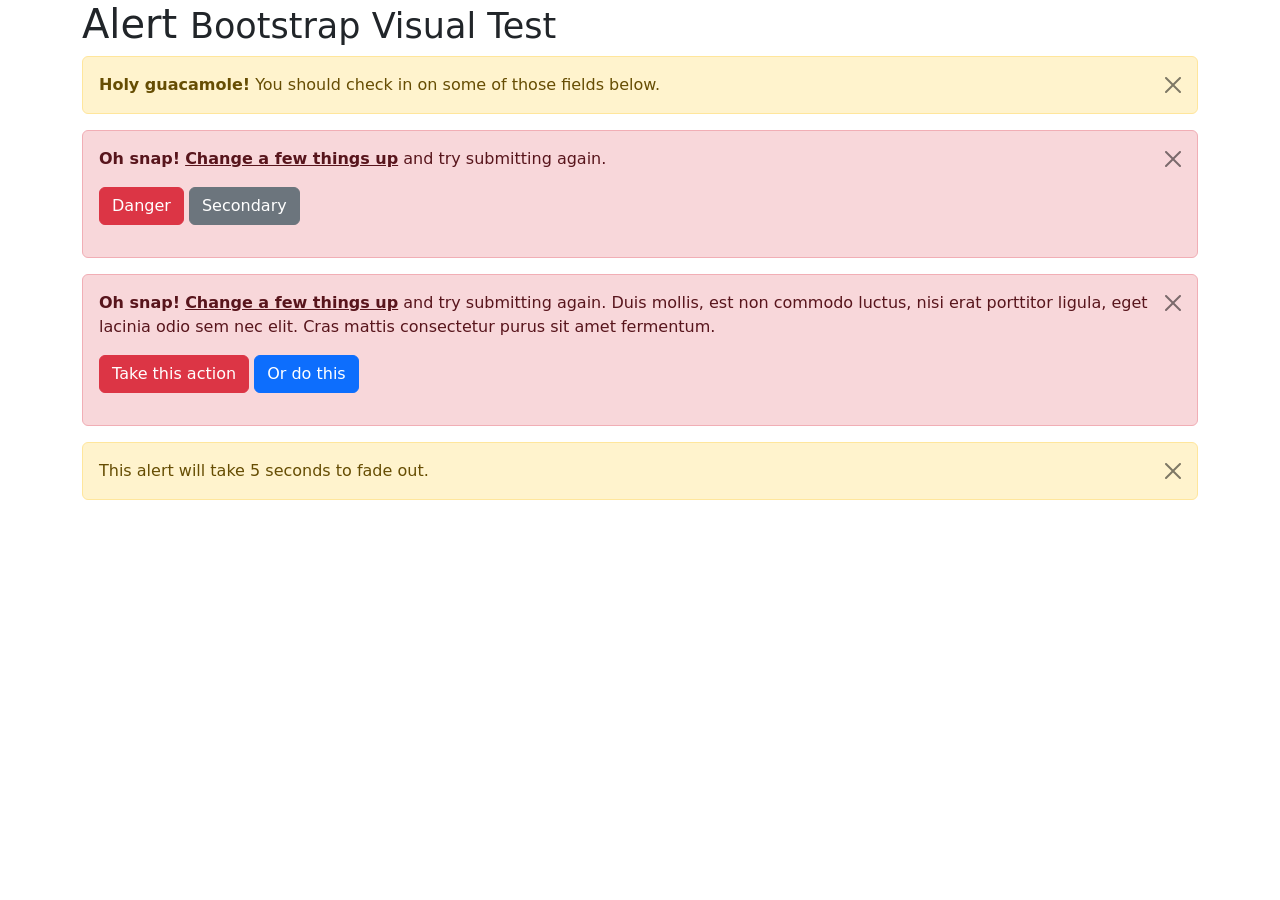
<file: assets/libs/bootstrap/js/tests/visual/alert.html>
<!doctype html>
<html lang="en">
  <head>
    <meta charset="utf-8">
    <meta name="viewport" content="width=device-width, initial-scale=1">
    <link href="../../../dist/css/bootstrap.min.css" rel="stylesheet">
    <title>Alert</title>
  </head>
  <body>
    <div class="container">
      <h1>Alert <small>Bootstrap Visual Test</small></h1>

      <div class="alert alert-warning alert-dismissible fade show" role="alert">
        <button type="button" class="btn-close" data-bs-dismiss="alert" aria-label="Close"></button>
        <strong>Holy guacamole!</strong> You should check in on some of those fields below.
      </div>

      <div class="alert alert-danger alert-dismissible fade show" role="alert">
        <button type="button" class="btn-close" data-bs-dismiss="alert" aria-label="Close"></button>
        <p>
          <strong>Oh snap!</strong> <a href="#" class="alert-link">Change a few things up</a> and try submitting again.
        </p>
        <p>
          <button type="button" class="btn btn-danger">Danger</button>
          <button type="button" class="btn btn-secondary">Secondary</button>
        </p>
      </div>

      <div class="alert alert-danger alert-dismissible fade show" role="alert">
        <button type="button" class="btn-close" data-bs-dismiss="alert" aria-label="Close"></button>
        <p>
          <strong>Oh snap!</strong> <a href="#" class="alert-link">Change a few things up</a> and try submitting again. Duis mollis, est non commodo luctus, nisi erat porttitor ligula, eget lacinia odio sem nec elit. Cras mattis consectetur purus sit amet fermentum.
        </p>
        <p>
          <button type="button" class="btn btn-danger">Take this action</button>
          <button type="button" class="btn btn-primary">Or do this</button>
        </p>
      </div>

      <div class="alert alert-warning alert-dismissible fade show" role="alert" style="transition-duration: 5s;">
        <button type="button" class="btn-close" data-bs-dismiss="alert" aria-label="Close"></button>
        This alert will take 5 seconds to fade out.
      </div>
    </div>

    <script src="../../../dist/js/bootstrap.bundle.js"></script>
  </body>
</html>
</file>
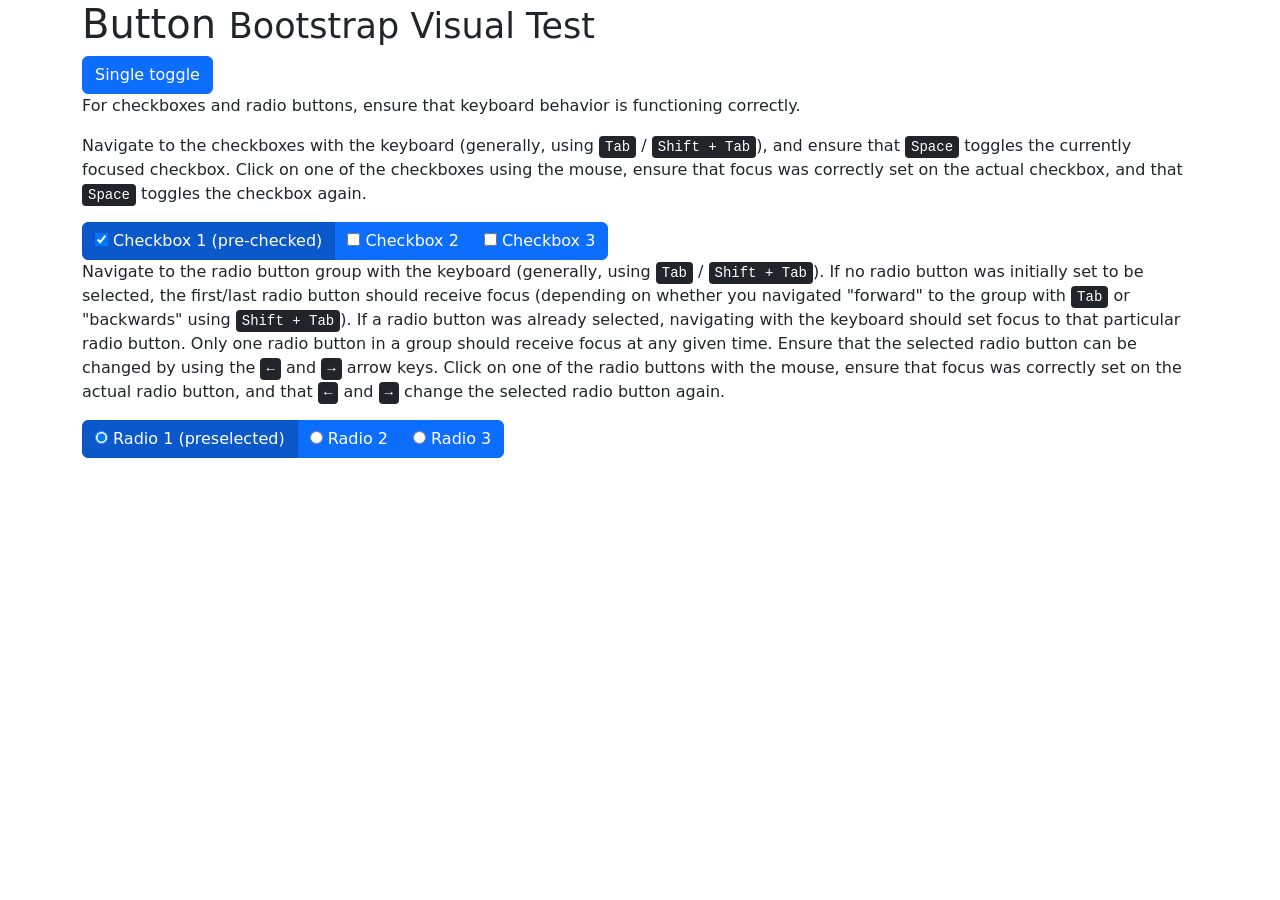
<file: assets/libs/bootstrap/js/tests/visual/button.html>
<!doctype html>
<html lang="en">
  <head>
    <meta charset="utf-8">
    <meta name="viewport" content="width=device-width, initial-scale=1">
    <link href="../../../dist/css/bootstrap.min.css" rel="stylesheet">
    <title>Button</title>
  </head>
  <body>
    <div class="container">
      <h1>Button <small>Bootstrap Visual Test</small></h1>

      <button type="button" class="btn btn-primary" data-bs-toggle="button" aria-pressed="false" autocomplete="off">
        Single toggle
      </button>

      <p>For checkboxes and radio buttons, ensure that keyboard behavior is functioning correctly.</p>
      <p>Navigate to the checkboxes with the keyboard (generally, using <kbd>Tab</kbd> / <kbd><kbd>Shift</kbd> + <kbd>Tab</kbd></kbd>), and ensure that <kbd>Space</kbd> toggles the currently focused checkbox. Click on one of the checkboxes using the mouse, ensure that focus was correctly set on the actual checkbox, and that <kbd>Space</kbd> toggles the checkbox again.</p>

      <div class="btn-group" data-bs-toggle="buttons">
        <label class="btn btn-primary active">
          <input type="checkbox" checked autocomplete="off"> Checkbox 1 (pre-checked)
        </label>
        <label class="btn btn-primary">
          <input type="checkbox" autocomplete="off"> Checkbox 2
        </label>
        <label class="btn btn-primary">
          <input type="checkbox" autocomplete="off"> Checkbox 3
        </label>
      </div>

      <p>Navigate to the radio button group with the keyboard (generally, using <kbd>Tab</kbd> / <kbd><kbd>Shift</kbd> + <kbd>Tab</kbd></kbd>). If no radio button was initially set to be selected, the first/last radio button should receive focus (depending on whether you navigated "forward" to the group with <kbd>Tab</kbd> or "backwards" using <kbd><kbd>Shift</kbd> + <kbd>Tab</kbd></kbd>). If a radio button was already selected, navigating with the keyboard should set focus to that particular radio button. Only one radio button in a group should receive focus at any given time.  Ensure that the selected radio button can be changed by using the <kbd>←</kbd> and <kbd>→</kbd> arrow keys. Click on one of the radio buttons with the mouse,  ensure that focus was correctly set on the actual radio button, and that <kbd>←</kbd> and <kbd>→</kbd> change the selected radio button again.</p>

      <div class="btn-group" data-bs-toggle="buttons">
        <label class="btn btn-primary active">
          <input type="radio" name="options" id="option1" autocomplete="off" checked> Radio 1 (preselected)
        </label>
        <label class="btn btn-primary">
          <input type="radio" name="options" id="option2" autocomplete="off"> Radio 2
        </label>
        <label class="btn btn-primary">
          <input type="radio" name="options" id="option3" autocomplete="off"> Radio 3
        </label>
      </div>
    </div>

    <script src="../../../dist/js/bootstrap.bundle.js"></script>
  </body>
</html>
</file>
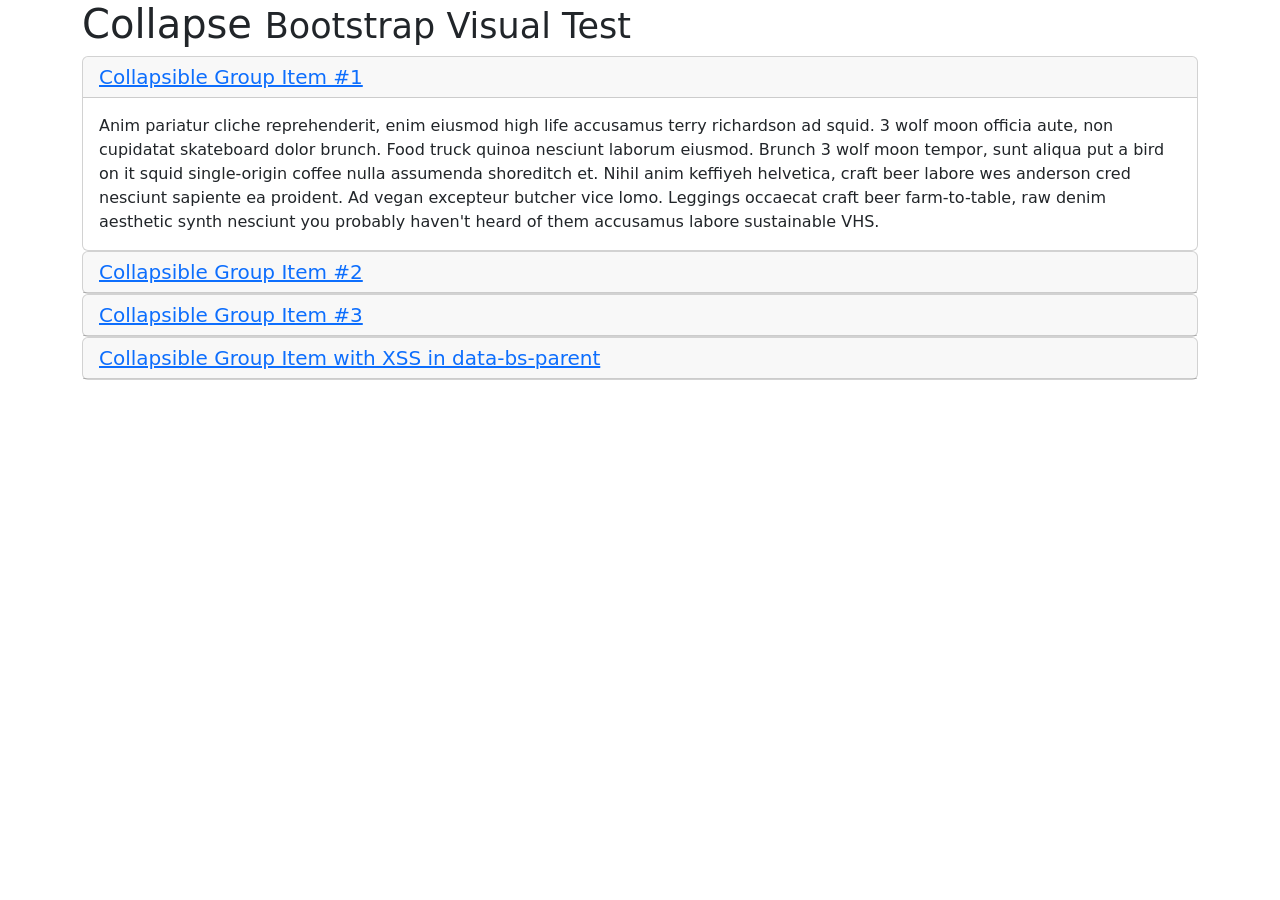
<file: assets/libs/bootstrap/js/tests/visual/collapse.html>
<!doctype html>
<html lang="en">
  <head>
    <meta charset="utf-8">
    <meta name="viewport" content="width=device-width, initial-scale=1">
    <link href="../../../dist/css/bootstrap.min.css" rel="stylesheet">
    <title>Collapse</title>
  </head>
  <body>
    <div class="container">
      <h1>Collapse <small>Bootstrap Visual Test</small></h1>

      <div id="accordion" role="tablist">
        <div class="card" role="presentation">
          <div class="card-header" role="tab" id="headingOne">
            <h5 class="mb-0">
              <a data-bs-toggle="collapse" href="#collapseOne" aria-expanded="true" aria-controls="collapseOne">
                Collapsible Group Item #1
              </a>
            </h5>
          </div>

          <div id="collapseOne" class="collapse show" data-bs-parent="#accordion" role="tabpanel" aria-labelledby="headingOne">
            <div class="card-body">
              Anim pariatur cliche reprehenderit, enim eiusmod high life accusamus terry richardson ad squid. 3 wolf moon officia aute, non cupidatat skateboard dolor brunch. Food truck quinoa nesciunt laborum eiusmod. Brunch 3 wolf moon tempor, sunt aliqua put a bird on it squid single-origin coffee nulla assumenda shoreditch et. Nihil anim keffiyeh helvetica, craft beer labore wes anderson cred nesciunt sapiente ea proident. Ad vegan excepteur butcher vice lomo. Leggings occaecat craft beer farm-to-table, raw denim aesthetic synth nesciunt you probably haven't heard of them accusamus labore sustainable VHS.
            </div>
          </div>
        </div>
        <div class="card" role="presentation">
          <div class="card-header" role="tab" id="headingTwo">
            <h5 class="mb-0">
              <a class="collapsed" data-bs-toggle="collapse" href="#collapseTwo" aria-expanded="false" aria-controls="collapseTwo">
                Collapsible Group Item #2
              </a>
            </h5>
          </div>
          <div id="collapseTwo" class="collapse" data-bs-parent="#accordion" role="tabpanel" aria-labelledby="headingTwo">
            <div class="card-body">
              Anim pariatur cliche reprehenderit, enim eiusmod high life accusamus terry richardson ad squid. 3 wolf moon officia aute, non cupidatat skateboard dolor brunch. Food truck quinoa nesciunt laborum eiusmod. Brunch 3 wolf moon tempor, sunt aliqua put a bird on it squid single-origin coffee nulla assumenda shoreditch et. Nihil anim keffiyeh helvetica, craft beer labore wes anderson cred nesciunt sapiente ea proident. Ad vegan excepteur butcher vice lomo. Leggings occaecat craft beer farm-to-table, raw denim aesthetic synth nesciunt you probably haven't heard of them accusamus labore sustainable VHS.
            </div>
          </div>
        </div>
        <div class="card" role="presentation">
          <div class="card-header" role="tab" id="headingThree">
            <h5 class="mb-0">
              <a class="collapsed" data-bs-toggle="collapse" href="#collapseThree" aria-expanded="false" aria-controls="collapseThree">
                Collapsible Group Item #3
              </a>
            </h5>
          </div>
          <div id="collapseThree" class="collapse" data-bs-parent="#accordion" role="tabpanel" aria-labelledby="headingThree">
            <div class="card-body">
              Anim pariatur cliche reprehenderit, enim eiusmod high life accusamus terry richardson ad squid. 3 wolf moon officia aute, non cupidatat skateboard dolor brunch. Food truck quinoa nesciunt laborum eiusmod. Brunch 3 wolf moon tempor, sunt aliqua put a bird on it squid single-origin coffee nulla assumenda shoreditch et. Nihil anim keffiyeh helvetica, craft beer labore wes anderson cred nesciunt sapiente ea proident. Ad vegan excepteur butcher vice lomo. Leggings occaecat craft beer farm-to-table, raw denim aesthetic synth nesciunt you probably haven't heard of them accusamus labore sustainable VHS.
            </div>
          </div>
        </div>
        <div class="card" role="presentation">
          <div class="card-header" role="tab" id="headingFour">
            <h5 class="mb-0">
              <a class="collapsed" data-bs-toggle="collapse" href="#collapseFour" aria-expanded="false" aria-controls="collapseFour">
                Collapsible Group Item with XSS in data-bs-parent
              </a>
            </h5>
          </div>
          <div id="collapseFour" class="collapse" data-bs-parent="<img src=1 onerror=alert(123)>" role="tabpanel" aria-labelledby="headingFour">
            <div class="card-body">
              Anim pariatur cliche reprehenderit, enim eiusmod high life accusamus terry richardson ad squid. 3 wolf moon officia aute, non cupidatat skateboard dolor brunch. Food truck quinoa nesciunt laborum eiusmod. Brunch 3 wolf moon tempor, sunt aliqua put a bird on it squid single-origin coffee nulla assumenda shoreditch et. Nihil anim keffiyeh helvetica, craft beer labore wes anderson cred nesciunt sapiente ea proident. Ad vegan excepteur butcher vice lomo. Leggings occaecat craft beer farm-to-table, raw denim aesthetic synth nesciunt you probably haven't heard of them accusamus labore sustainable VHS.
            </div>
          </div>
        </div>
      </div>
    </div>

    <script src="../../../dist/js/bootstrap.bundle.js"></script>
  </body>
</html>
</file>
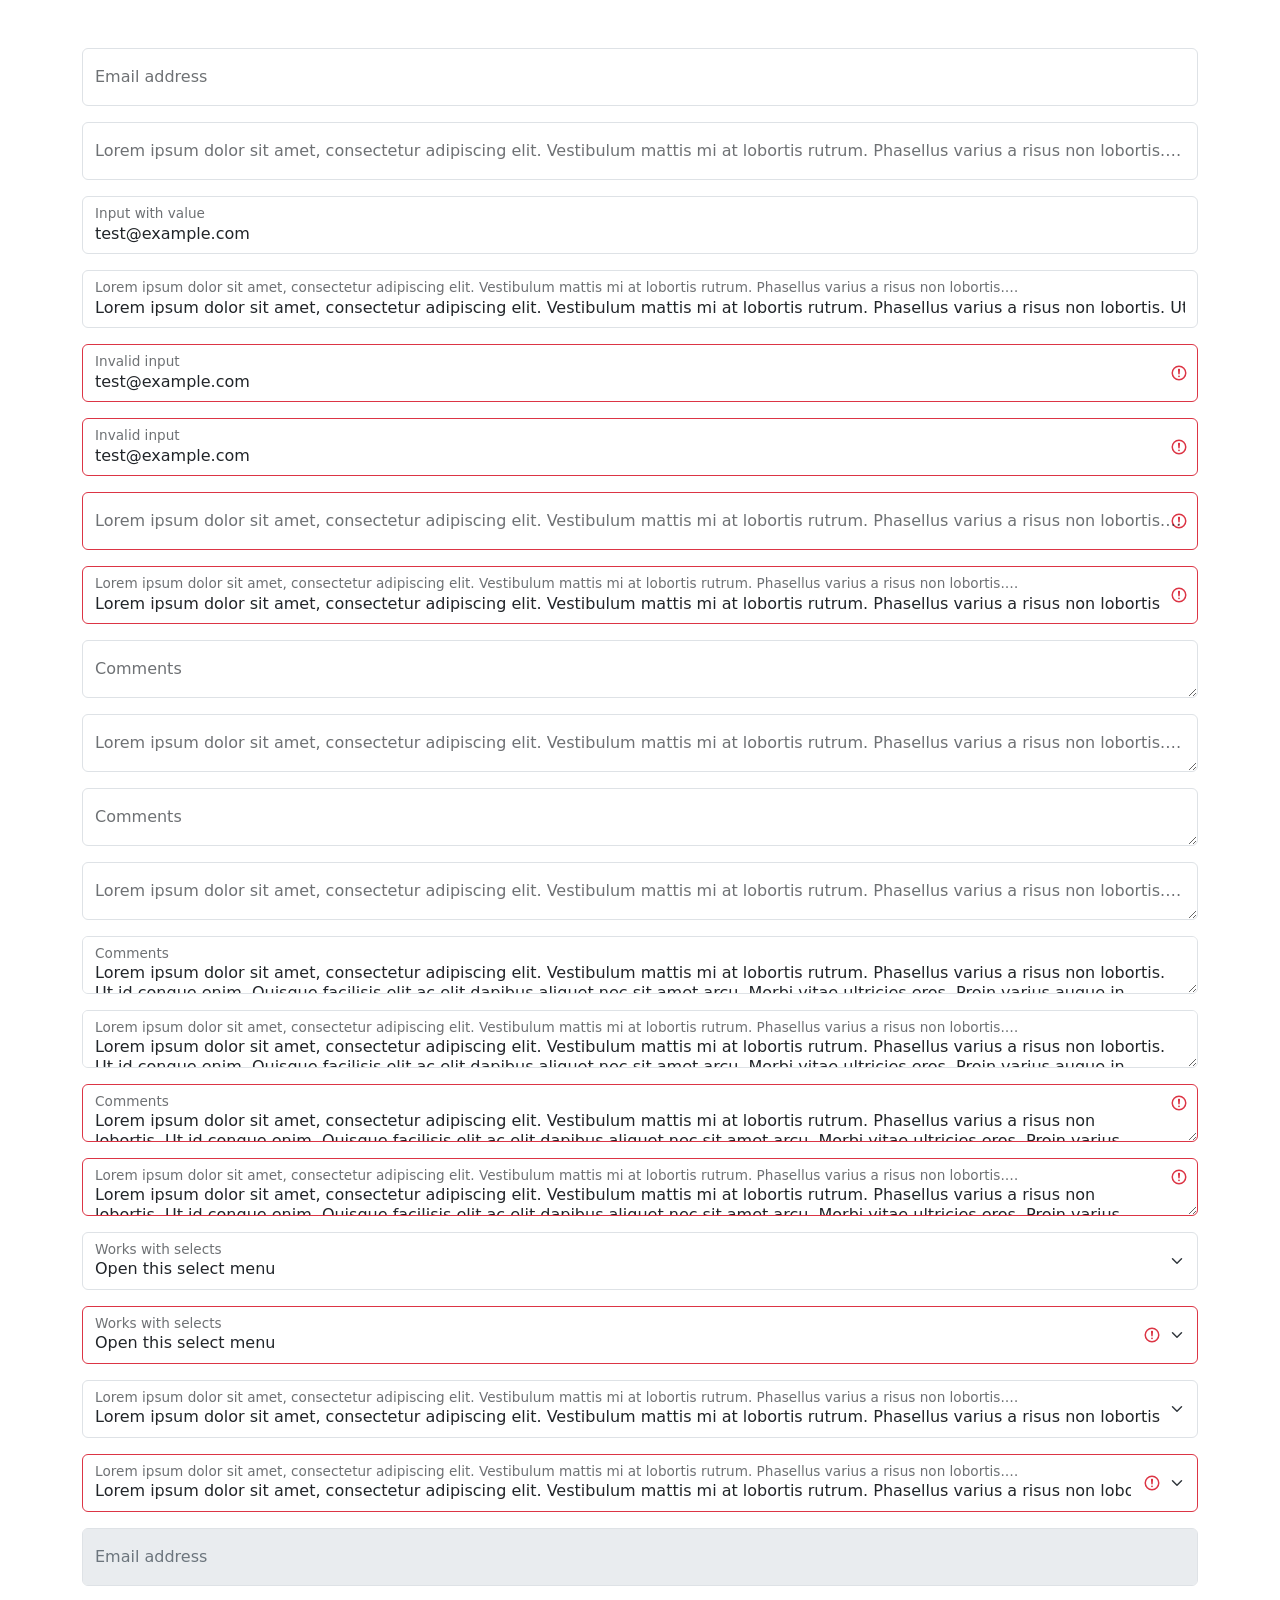
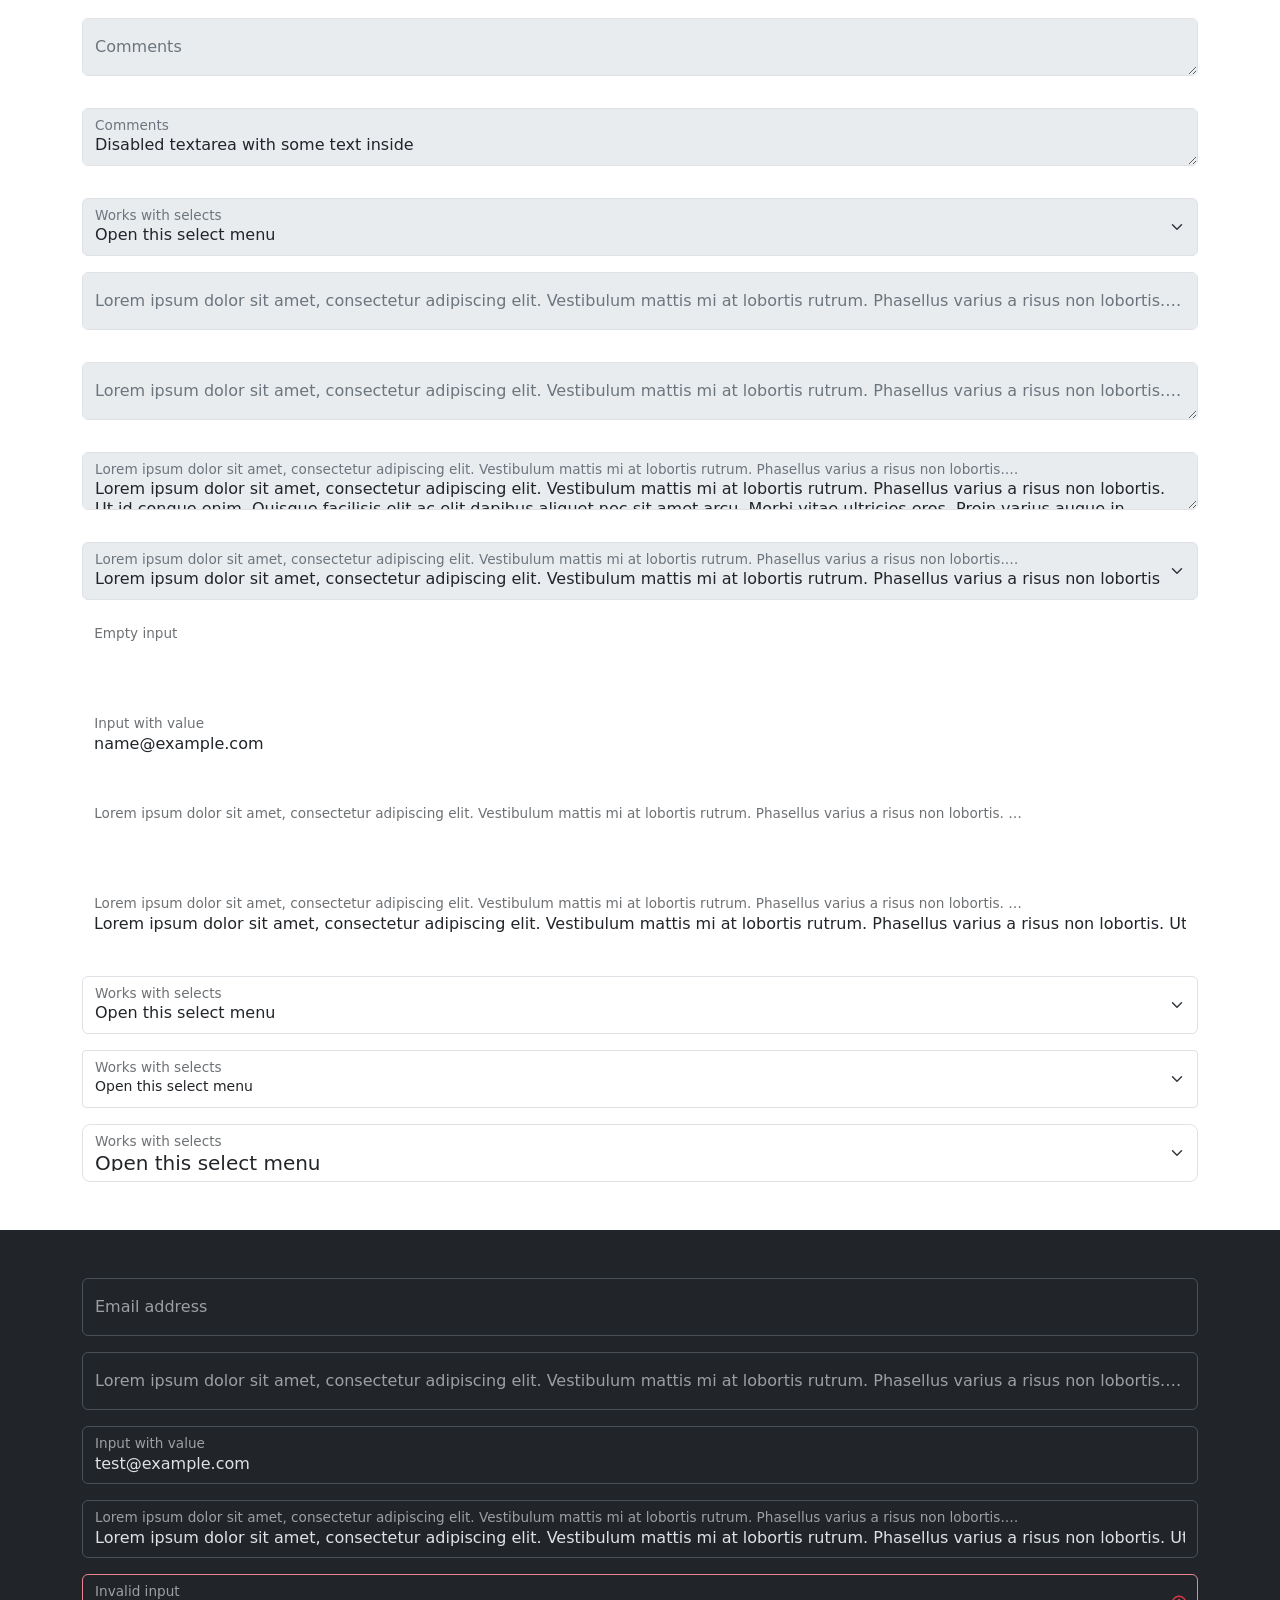
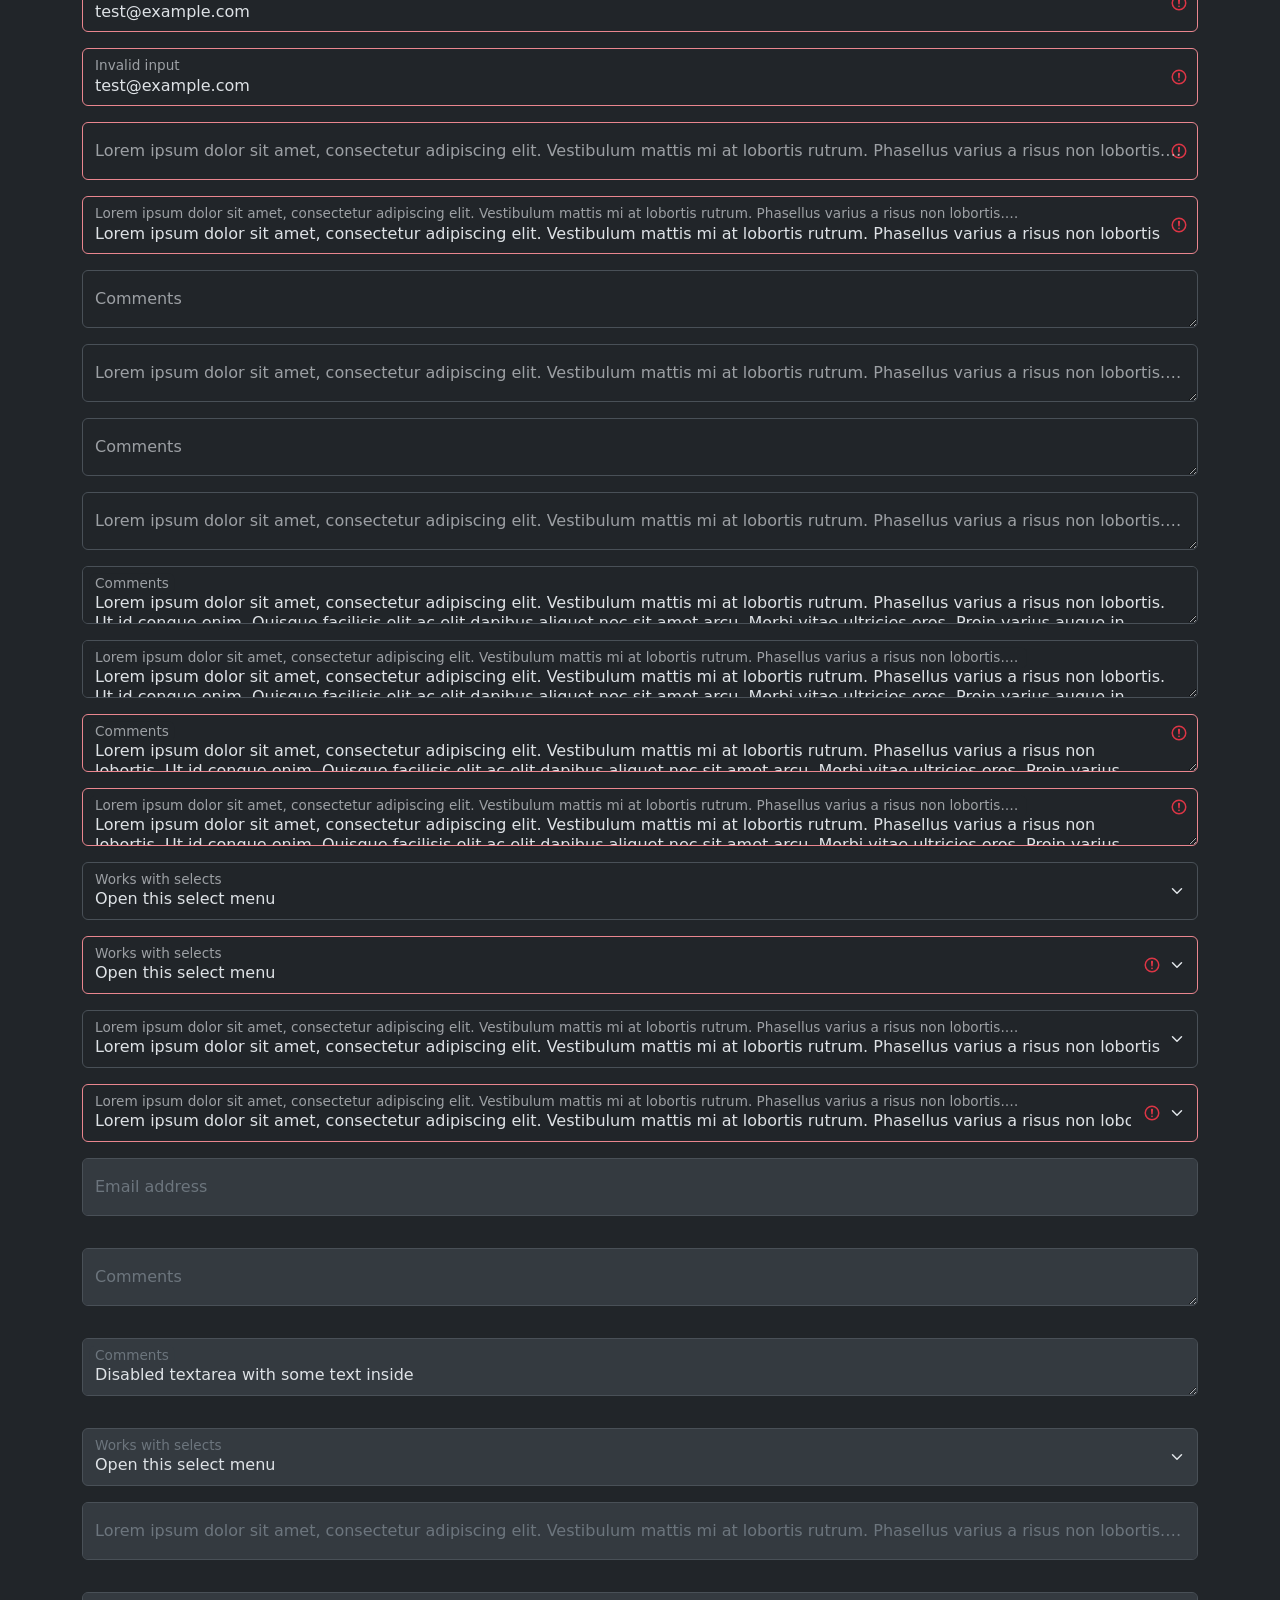
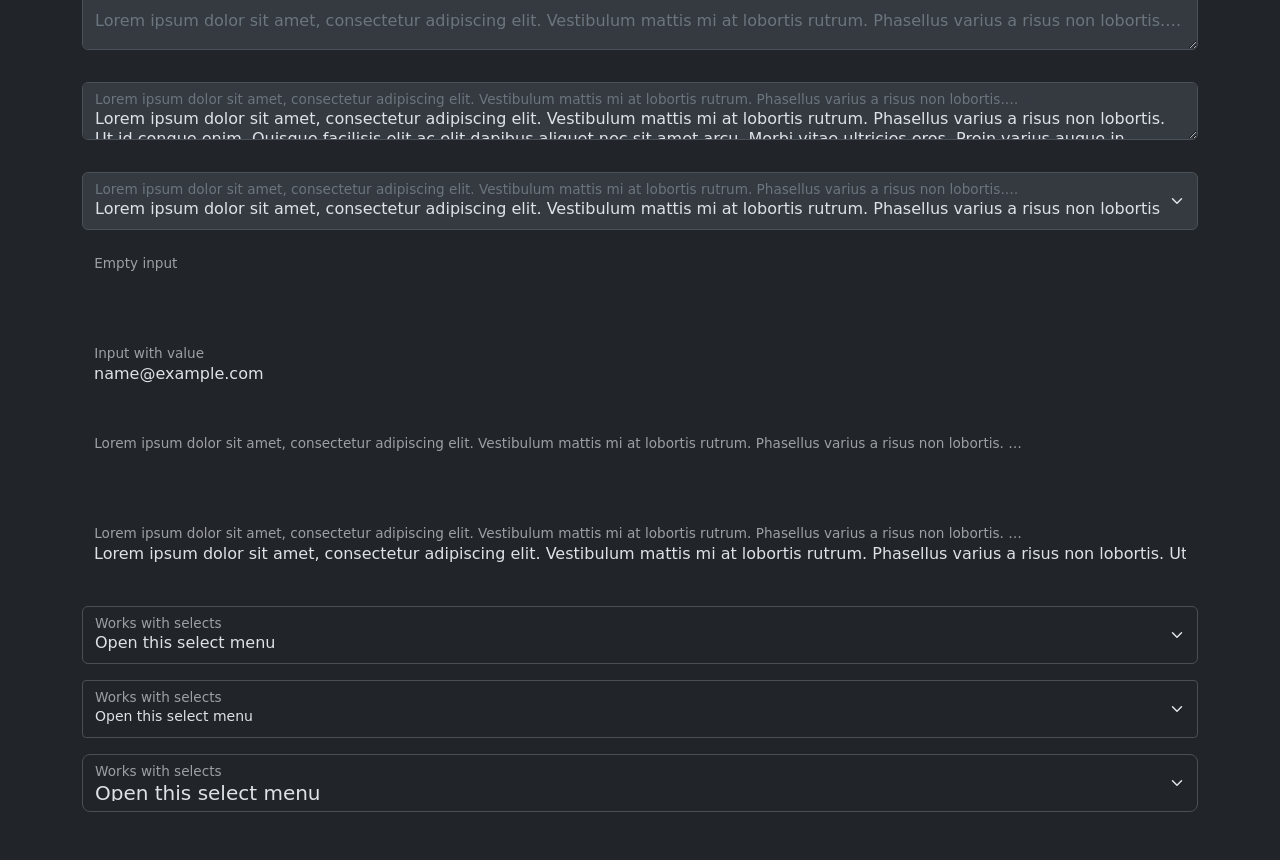
<file: assets/libs/bootstrap/js/tests/visual/floating-label.html>
<!doctype html>
<html lang="en">
  <head>
    <meta charset="utf-8">
    <meta name="viewport" content="width=device-width, initial-scale=1">
    <link href="../../../dist/css/bootstrap.min.css" rel="stylesheet">
    <title>Form</title>
    <style></style>
  </head>
  <body>
    <div class="container py-5 d-flex flex-column gap-3">
      <div class="form-floating">
        <input type="email" class="form-control" id="floatingInput" placeholder="name@example.com">
        <label for="floatingInput">Email address</label>
      </div>
      <div class="form-floating">
        <input type="email" class="form-control" id="floatingInput1" placeholder="name@example.com">
        <label for="floatingInput1">Lorem ipsum dolor sit amet, consectetur adipiscing elit. Vestibulum mattis mi at lobortis rutrum. Phasellus varius a risus non lobortis. Ut id congue enim. Quisque facilisis elit ac elit dapibus aliquet nec sit amet arcu. Morbi vitae ultricies eros. Proin varius augue in tristique pretium. Morbi at ullamcorper elit, at ullamcorper massa. Vivamus suscipit quam quis viverra eleifend.</label>
      </div>
      <form class="form-floating">
        <input type="email" class="form-control" id="floatingInputValue" placeholder="name@example.com" value="test@example.com">
        <label for="floatingInputValue">Input with value</label>
      </form>
      <form class="form-floating">
        <input type="email" class="form-control" id="floatingInputValue1" placeholder="name@example.com" value="Lorem ipsum dolor sit amet, consectetur adipiscing elit. Vestibulum mattis mi at lobortis rutrum. Phasellus varius a risus non lobortis. Ut id congue enim. Quisque facilisis elit ac elit dapibus aliquet nec sit amet arcu. Morbi vitae ultricies eros. Proin varius augue in tristique pretium. Morbi at ullamcorper elit, at ullamcorper massa. Vivamus suscipit quam quis viverra eleifend.">
        <label for="floatingInputValue1">Lorem ipsum dolor sit amet, consectetur adipiscing elit. Vestibulum mattis mi at lobortis rutrum. Phasellus varius a risus non lobortis. Ut id congue enim. Quisque facilisis elit ac elit dapibus aliquet nec sit amet arcu. Morbi vitae ultricies eros. Proin varius augue in tristique pretium. Morbi at ullamcorper elit, at ullamcorper massa. Vivamus suscipit quam quis viverra eleifend.</label>
      </form>
      <form class="form-floating">
        <input type="email" class="form-control is-invalid" id="floatingInputInvalid" placeholder="name@example.com" value="test@example.com">
        <label for="floatingInputInvalid">Invalid input</label>
      </form>
      <form class="form-floating">
        <input type="email" class="form-control is-invalid" id="floatingInputInvalid1" placeholder="name@example.com" value="test@example.com">
        <label for="floatingInputInvalid1">Invalid input</label>
      </form>
      <form class="form-floating">
        <input type="email" class="form-control is-invalid" id="floatingInputInvalid2" placeholder="name@example.com">
        <label for="floatingInputInvalid2">Lorem ipsum dolor sit amet, consectetur adipiscing elit. Vestibulum mattis mi at lobortis rutrum. Phasellus varius a risus non lobortis. Ut id congue enim. Quisque facilisis elit ac elit dapibus aliquet nec sit amet arcu. Morbi vitae ultricies eros. Proin varius augue in tristique pretium. Morbi at ullamcorper elit, at ullamcorper massa. Vivamus suscipit quam quis viverra eleifend.</label>
      </form>
      <form class="form-floating">
        <input type="email" class="form-control is-invalid" id="floatingInputInvalid3" placeholder="name@example.com" value="Lorem ipsum dolor sit amet, consectetur adipiscing elit. Vestibulum mattis mi at lobortis rutrum. Phasellus varius a risus non lobortis. Ut id congue enim. Quisque facilisis elit ac elit dapibus aliquet nec sit amet arcu. Morbi vitae ultricies eros. Proin varius augue in tristique pretium. Morbi at ullamcorper elit, at ullamcorper massa. Vivamus suscipit quam quis viverra eleifend.">
        <label for="floatingInputInvalid3">Lorem ipsum dolor sit amet, consectetur adipiscing elit. Vestibulum mattis mi at lobortis rutrum. Phasellus varius a risus non lobortis. Ut id congue enim. Quisque facilisis elit ac elit dapibus aliquet nec sit amet arcu. Morbi vitae ultricies eros. Proin varius augue in tristique pretium. Morbi at ullamcorper elit, at ullamcorper massa. Vivamus suscipit quam quis viverra eleifend.</label>
      </form>
      <div class="form-floating">
        <textarea class="form-control" placeholder="Leave a comment here" id="floatingTextarea"></textarea>
        <label for="floatingTextarea">Comments</label>
      </div>
      <div class="form-floating">
        <textarea class="form-control" placeholder="Leave a comment here" id="floatingTextarea1"></textarea>
        <label for="floatingTextarea1">Lorem ipsum dolor sit amet, consectetur adipiscing elit. Vestibulum mattis mi at lobortis rutrum. Phasellus varius a risus non lobortis. Ut id congue enim. Quisque facilisis elit ac elit dapibus aliquet nec sit amet arcu. Morbi vitae ultricies eros. Proin varius augue in tristique pretium. Morbi at ullamcorper elit, at ullamcorper massa. Vivamus suscipit quam quis viverra eleifend.</label>
      </div>
      <div class="form-floating">
        <textarea class="form-control" placeholder="Leave a comment here" id="floatingTextarea2" style="height: 50px"></textarea>
        <label for="floatingTextarea2">Comments</label>
      </div>
      <div class="form-floating">
        <textarea class="form-control" placeholder="Leave a comment here" id="floatingTextarea3" style="height: 50px"></textarea>
        <label for="floatingTextarea3">Lorem ipsum dolor sit amet, consectetur adipiscing elit. Vestibulum mattis mi at lobortis rutrum. Phasellus varius a risus non lobortis. Ut id congue enim. Quisque facilisis elit ac elit dapibus aliquet nec sit amet arcu. Morbi vitae ultricies eros. Proin varius augue in tristique pretium. Morbi at ullamcorper elit, at ullamcorper massa. Vivamus suscipit quam quis viverra eleifend.</label>
      </div>
      <div class="form-floating">
        <textarea class="form-control" placeholder="Leave a comment here" id="floatingTextarea4" style="height: 50px">Lorem ipsum dolor sit amet, consectetur adipiscing elit. Vestibulum mattis mi at lobortis rutrum. Phasellus varius a risus non lobortis. Ut id congue enim. Quisque facilisis elit ac elit dapibus aliquet nec sit amet arcu. Morbi vitae ultricies eros. Proin varius augue in tristique pretium. Morbi at ullamcorper elit, at ullamcorper massa. Vivamus suscipit quam quis viverra eleifend.</textarea>
        <label for="floatingTextarea4">Comments</label>
      </div>
      <div class="form-floating">
        <textarea class="form-control" placeholder="Leave a comment here" id="floatingTextarea5" style="height: 50px">Lorem ipsum dolor sit amet, consectetur adipiscing elit. Vestibulum mattis mi at lobortis rutrum. Phasellus varius a risus non lobortis. Ut id congue enim. Quisque facilisis elit ac elit dapibus aliquet nec sit amet arcu. Morbi vitae ultricies eros. Proin varius augue in tristique pretium. Morbi at ullamcorper elit, at ullamcorper massa. Vivamus suscipit quam quis viverra eleifend.</textarea>
        <label for="floatingTextarea5">Lorem ipsum dolor sit amet, consectetur adipiscing elit. Vestibulum mattis mi at lobortis rutrum. Phasellus varius a risus non lobortis. Ut id congue enim. Quisque facilisis elit ac elit dapibus aliquet nec sit amet arcu. Morbi vitae ultricies eros. Proin varius augue in tristique pretium. Morbi at ullamcorper elit, at ullamcorper massa. Vivamus suscipit quam quis viverra eleifend.</label>
      </div>
      <div class="form-floating">
        <textarea class="form-control is-invalid" placeholder="Leave a comment here" id="floatingTextarea6" style="height: 50px">Lorem ipsum dolor sit amet, consectetur adipiscing elit. Vestibulum mattis mi at lobortis rutrum. Phasellus varius a risus non lobortis. Ut id congue enim. Quisque facilisis elit ac elit dapibus aliquet nec sit amet arcu. Morbi vitae ultricies eros. Proin varius augue in tristique pretium. Morbi at ullamcorper elit, at ullamcorper massa. Vivamus suscipit quam quis viverra eleifend.</textarea>
        <label for="floatingTextarea6">Comments</label>
      </div>
      <div class="form-floating">
        <textarea class="form-control is-invalid" placeholder="Leave a comment here" id="floatingTextarea7" style="height: 50px">Lorem ipsum dolor sit amet, consectetur adipiscing elit. Vestibulum mattis mi at lobortis rutrum. Phasellus varius a risus non lobortis. Ut id congue enim. Quisque facilisis elit ac elit dapibus aliquet nec sit amet arcu. Morbi vitae ultricies eros. Proin varius augue in tristique pretium. Morbi at ullamcorper elit, at ullamcorper massa. Vivamus suscipit quam quis viverra eleifend.</textarea>
        <label for="floatingTextarea7">Lorem ipsum dolor sit amet, consectetur adipiscing elit. Vestibulum mattis mi at lobortis rutrum. Phasellus varius a risus non lobortis. Ut id congue enim. Quisque facilisis elit ac elit dapibus aliquet nec sit amet arcu. Morbi vitae ultricies eros. Proin varius augue in tristique pretium. Morbi at ullamcorper elit, at ullamcorper massa. Vivamus suscipit quam quis viverra eleifend.</label>
      </div>
      <div class="form-floating">
        <select class="form-select" id="floatingSelect" aria-label="Floating label select example">
          <option selected>Open this select menu</option>
          <option value="1">One</option>
          <option value="2">Two</option>
          <option value="3">Three</option>
        </select>
        <label for="floatingSelect">Works with selects</label>
      </div>
      <div class="form-floating">
        <select class="form-select is-invalid" id="floatingSelect1" aria-label="Floating label select example">
          <option selected>Open this select menu</option>
          <option value="1">One</option>
          <option value="2">Two</option>
          <option value="3">Three</option>
        </select>
        <label for="floatingSelect1">Works with selects</label>
      </div>
      <div class="form-floating">
        <select class="form-select" id="floatingSelect2" aria-label="Floating label select example">
          <option selected>Lorem ipsum dolor sit amet, consectetur adipiscing elit. Vestibulum mattis mi at lobortis rutrum. Phasellus varius a risus non lobortis. Ut id congue enim. Quisque facilisis elit ac elit dapibus aliquet nec sit amet arcu. Morbi vitae ultricies eros. Proin varius augue in tristique pretium. Morbi at ullamcorper elit, at ullamcorper massa. Vivamus suscipit quam quis viverra eleifend.</option>
          <option value="1">Lorem ipsum dolor sit amet, consectetur adipiscing elit. Vestibulum mattis mi at lobortis rutrum. Phasellus varius a risus non lobortis. Ut id congue enim. Quisque facilisis elit ac elit dapibus aliquet nec sit amet arcu. Morbi vitae ultricies eros. Proin varius augue in tristique pretium. Morbi at ullamcorper elit, at ullamcorper massa. Vivamus suscipit quam quis viverra eleifend.</option>
          <option value="2">Lorem ipsum dolor sit amet, consectetur adipiscing elit. Vestibulum mattis mi at lobortis rutrum. Phasellus varius a risus non lobortis. Ut id congue enim. Quisque facilisis elit ac elit dapibus aliquet nec sit amet arcu. Morbi vitae ultricies eros. Proin varius augue in tristique pretium. Morbi at ullamcorper elit, at ullamcorper massa. Vivamus suscipit quam quis viverra eleifend.</option>
          <option value="3">Lorem ipsum dolor sit amet, consectetur adipiscing elit. Vestibulum mattis mi at lobortis rutrum. Phasellus varius a risus non lobortis. Ut id congue enim. Quisque facilisis elit ac elit dapibus aliquet nec sit amet arcu. Morbi vitae ultricies eros. Proin varius augue in tristique pretium. Morbi at ullamcorper elit, at ullamcorper massa. Vivamus suscipit quam quis viverra eleifend.</option>
        </select>
        <label for="floatingSelect2">Lorem ipsum dolor sit amet, consectetur adipiscing elit. Vestibulum mattis mi at lobortis rutrum. Phasellus varius a risus non lobortis. Ut id congue enim. Quisque facilisis elit ac elit dapibus aliquet nec sit amet arcu. Morbi vitae ultricies eros. Proin varius augue in tristique pretium. Morbi at ullamcorper elit, at ullamcorper massa. Vivamus suscipit quam quis viverra eleifend.</label>
      </div>
      <div class="form-floating">
        <select class="form-select is-invalid" id="floatingSelect3" aria-label="Floating label select example">
          <option selected>Lorem ipsum dolor sit amet, consectetur adipiscing elit. Vestibulum mattis mi at lobortis rutrum. Phasellus varius a risus non lobortis. Ut id congue enim. Quisque facilisis elit ac elit dapibus aliquet nec sit amet arcu. Morbi vitae ultricies eros. Proin varius augue in tristique pretium. Morbi at ullamcorper elit, at ullamcorper massa. Vivamus suscipit quam quis viverra eleifend.</option>
          <option value="1">Lorem ipsum dolor sit amet, consectetur adipiscing elit. Vestibulum mattis mi at lobortis rutrum. Phasellus varius a risus non lobortis. Ut id congue enim. Quisque facilisis elit ac elit dapibus aliquet nec sit amet arcu. Morbi vitae ultricies eros. Proin varius augue in tristique pretium. Morbi at ullamcorper elit, at ullamcorper massa. Vivamus suscipit quam quis viverra eleifend.</option>
          <option value="2">Lorem ipsum dolor sit amet, consectetur adipiscing elit. Vestibulum mattis mi at lobortis rutrum. Phasellus varius a risus non lobortis. Ut id congue enim. Quisque facilisis elit ac elit dapibus aliquet nec sit amet arcu. Morbi vitae ultricies eros. Proin varius augue in tristique pretium. Morbi at ullamcorper elit, at ullamcorper massa. Vivamus suscipit quam quis viverra eleifend.</option>
          <option value="3">Lorem ipsum dolor sit amet, consectetur adipiscing elit. Vestibulum mattis mi at lobortis rutrum. Phasellus varius a risus non lobortis. Ut id congue enim. Quisque facilisis elit ac elit dapibus aliquet nec sit amet arcu. Morbi vitae ultricies eros. Proin varius augue in tristique pretium. Morbi at ullamcorper elit, at ullamcorper massa. Vivamus suscipit quam quis viverra eleifend.</option>
        </select>
        <label for="floatingSelect3">Lorem ipsum dolor sit amet, consectetur adipiscing elit. Vestibulum mattis mi at lobortis rutrum. Phasellus varius a risus non lobortis. Ut id congue enim. Quisque facilisis elit ac elit dapibus aliquet nec sit amet arcu. Morbi vitae ultricies eros. Proin varius augue in tristique pretium. Morbi at ullamcorper elit, at ullamcorper massa. Vivamus suscipit quam quis viverra eleifend.</label>
      </div>
      <div class="form-floating mb-3">
        <input type="email" class="form-control" id="floatingInputDisabled" placeholder="name@example.com" disabled>
        <label for="floatingInputDisabled">Email address</label>
      </div>
      <div class="form-floating mb-3">
        <textarea class="form-control" placeholder="Leave a comment here" id="floatingTextareaDisabled" disabled></textarea>
        <label for="floatingTextareaDisabled">Comments</label>
      </div>
      <div class="form-floating mb-3">
        <textarea class="form-control" placeholder="Leave a comment here" id="floatingTextareaDisabled1" style="height: 50px" disabled>Disabled textarea with some text inside</textarea>
        <label for="floatingTextareaDisabled1">Comments</label>
      </div>
      <div class="form-floating">
        <select class="form-select" id="floatingSelectDisabled" aria-label="Floating label disabled select example" disabled>
          <option selected>Open this select menu</option>
          <option value="1">One</option>
          <option value="2">Two</option>
          <option value="3">Three</option>
        </select>
        <label for="floatingSelectDisabled">Works with selects</label>
      </div>
      <div class="form-floating mb-3">
        <input type="email" class="form-control" id="floatingInputDisabled1" placeholder="name@example.com" disabled>
        <label for="floatingInputDisabled1">Lorem ipsum dolor sit amet, consectetur adipiscing elit. Vestibulum mattis mi at lobortis rutrum. Phasellus varius a risus non lobortis. Ut id congue enim. Quisque facilisis elit ac elit dapibus aliquet nec sit amet arcu. Morbi vitae ultricies eros. Proin varius augue in tristique pretium. Morbi at ullamcorper elit, at ullamcorper massa. Vivamus suscipit quam quis viverra eleifend.</label>
      </div>
      <div class="form-floating mb-3">
        <textarea class="form-control" placeholder="Leave a comment here" id="floatingTextareaDisabled2" disabled></textarea>
        <label for="floatingTextareaDisabled2">Lorem ipsum dolor sit amet, consectetur adipiscing elit. Vestibulum mattis mi at lobortis rutrum. Phasellus varius a risus non lobortis. Ut id congue enim. Quisque facilisis elit ac elit dapibus aliquet nec sit amet arcu. Morbi vitae ultricies eros. Proin varius augue in tristique pretium. Morbi at ullamcorper elit, at ullamcorper massa. Vivamus suscipit quam quis viverra eleifend.</label>
      </div>
      <div class="form-floating mb-3">
        <textarea class="form-control" placeholder="Leave a comment here" id="floatingTextareaDisabled3" style="height: 50px" disabled>Lorem ipsum dolor sit amet, consectetur adipiscing elit. Vestibulum mattis mi at lobortis rutrum. Phasellus varius a risus non lobortis. Ut id congue enim. Quisque facilisis elit ac elit dapibus aliquet nec sit amet arcu. Morbi vitae ultricies eros. Proin varius augue in tristique pretium. Morbi at ullamcorper elit, at ullamcorper massa. Vivamus suscipit quam quis viverra eleifend.</textarea>
        <label for="floatingTextareaDisabled3">Lorem ipsum dolor sit amet, consectetur adipiscing elit. Vestibulum mattis mi at lobortis rutrum. Phasellus varius a risus non lobortis. Ut id congue enim. Quisque facilisis elit ac elit dapibus aliquet nec sit amet arcu. Morbi vitae ultricies eros. Proin varius augue in tristique pretium. Morbi at ullamcorper elit, at ullamcorper massa. Vivamus suscipit quam quis viverra eleifend.</label>
      </div>
      <div class="form-floating">
        <select class="form-select" id="floatingSelectDisabled1" aria-label="Floating label disabled select example" disabled>
          <option selected>Lorem ipsum dolor sit amet, consectetur adipiscing elit. Vestibulum mattis mi at lobortis rutrum. Phasellus varius a risus non lobortis. Ut id congue enim. Quisque facilisis elit ac elit dapibus aliquet nec sit amet arcu. Morbi vitae ultricies eros. Proin varius augue in tristique pretium. Morbi at ullamcorper elit, at ullamcorper massa. Vivamus suscipit quam quis viverra eleifend.</option>
          <option value="1">Lorem ipsum dolor sit amet, consectetur adipiscing elit. Vestibulum mattis mi at lobortis rutrum. Phasellus varius a risus non lobortis. Ut id congue enim. Quisque facilisis elit ac elit dapibus aliquet nec sit amet arcu. Morbi vitae ultricies eros. Proin varius augue in tristique pretium. Morbi at ullamcorper elit, at ullamcorper massa. Vivamus suscipit quam quis viverra eleifend.</option>
          <option value="2">Lorem ipsum dolor sit amet, consectetur adipiscing elit. Vestibulum mattis mi at lobortis rutrum. Phasellus varius a risus non lobortis. Ut id congue enim. Quisque facilisis elit ac elit dapibus aliquet nec sit amet arcu. Morbi vitae ultricies eros. Proin varius augue in tristique pretium. Morbi at ullamcorper elit, at ullamcorper massa. Vivamus suscipit quam quis viverra eleifend.</option>
          <option value="3">Lorem ipsum dolor sit amet, consectetur adipiscing elit. Vestibulum mattis mi at lobortis rutrum. Phasellus varius a risus non lobortis. Ut id congue enim. Quisque facilisis elit ac elit dapibus aliquet nec sit amet arcu. Morbi vitae ultricies eros. Proin varius augue in tristique pretium. Morbi at ullamcorper elit, at ullamcorper massa. Vivamus suscipit quam quis viverra eleifend.</option>
        </select>
        <label for="floatingSelectDisabled1">Lorem ipsum dolor sit amet, consectetur adipiscing elit. Vestibulum mattis mi at lobortis rutrum. Phasellus varius a risus non lobortis. Ut id congue enim. Quisque facilisis elit ac elit dapibus aliquet nec sit amet arcu. Morbi vitae ultricies eros. Proin varius augue in tristique pretium. Morbi at ullamcorper elit, at ullamcorper massa. Vivamus suscipit quam quis viverra eleifend.</label>
      </div>
      <div class="form-floating mb-3">
        <input type="email" readonly class="form-control-plaintext" id="floatingEmptyPlaintextInput" placeholder="name@example.com">
        <label for="floatingEmptyPlaintextInput">Empty input</label>
      </div>
      <div class="form-floating mb-3">
        <input type="email" readonly class="form-control-plaintext" id="floatingPlaintextInput" placeholder="name@example.com" value="name@example.com">
        <label for="floatingPlaintextInput">Input with value</label>
      </div>
      <div class="form-floating mb-3">
        <input type="email" readonly class="form-control-plaintext" id="floatingEmptyPlaintextInput1" placeholder="name@example.com">
        <label for="floatingEmptyPlaintextInput1">Lorem ipsum dolor sit amet, consectetur adipiscing elit. Vestibulum mattis mi at lobortis rutrum. Phasellus varius a risus non lobortis. Ut id congue enim. Quisque facilisis elit ac elit dapibus aliquet nec sit amet arcu. Morbi vitae ultricies eros. Proin varius augue in tristique pretium. Morbi at ullamcorper elit, at ullamcorper massa. Vivamus suscipit quam quis viverra eleifend.</label>
      </div>
      <div class="form-floating mb-3">
        <input type="email" readonly class="form-control-plaintext" id="floatingPlaintextInput1" placeholder="name@example.com" value="Lorem ipsum dolor sit amet, consectetur adipiscing elit. Vestibulum mattis mi at lobortis rutrum. Phasellus varius a risus non lobortis. Ut id congue enim. Quisque facilisis elit ac elit dapibus aliquet nec sit amet arcu. Morbi vitae ultricies eros. Proin varius augue in tristique pretium. Morbi at ullamcorper elit, at ullamcorper massa. Vivamus suscipit quam quis viverra eleifend.">
        <label for="floatingPlaintextInput1">Lorem ipsum dolor sit amet, consectetur adipiscing elit. Vestibulum mattis mi at lobortis rutrum. Phasellus varius a risus non lobortis. Ut id congue enim. Quisque facilisis elit ac elit dapibus aliquet nec sit amet arcu. Morbi vitae ultricies eros. Proin varius augue in tristique pretium. Morbi at ullamcorper elit, at ullamcorper massa. Vivamus suscipit quam quis viverra eleifend.</label>
      </div>
      <!--Compare form-select rendering depending on the size-->
      <div class="form-floating">
        <select class="form-select" id="floatingSelectRegular" aria-label="Floating label select example">
          <option selected="">Open this select menu</option>
          <option value="1">One</option>
          <option value="2">Two</option>
          <option value="3">Three</option>
        </select>
        <label for="floatingSelectRegular">Works with selects</label>
      </div>
      <div class="form-floating">
        <select class="form-select form-select-sm" id="floatingSelectSmall" aria-label="Floating label select example">
          <option selected="">Open this select menu</option>
          <option value="1">One</option>
          <option value="2">Two</option>
          <option value="3">Three</option>
        </select>
        <label for="floatingSelectSmall">Works with selects</label>
      </div>
      <div class="form-floating">
        <select class="form-select form-select-lg" id="floatingSelectLarge" aria-label="Floating label select example">
          <option selected="">Open this select menu</option>
          <option value="1">One</option>
          <option value="2">Two</option>
          <option value="3">Three</option>
        </select>
        <label for="floatingSelectLarge">Works with selects</label>
      </div>
    </div>
    
    <div class="container-fluid bg-body" data-bs-theme="dark">
      <div class="container py-5 d-flex flex-column gap-3">
        <div class="form-floating">
          <input type="email" class="form-control" id="floatingInput2" placeholder="name@example.com">
          <label for="floatingInput2">Email address</label>
        </div>
        <div class="form-floating">
          <input type="email" class="form-control" id="floatingInput3" placeholder="name@example.com">
          <label for="floatingInput3">Lorem ipsum dolor sit amet, consectetur adipiscing elit. Vestibulum mattis mi at lobortis rutrum. Phasellus varius a risus non lobortis. Ut id congue enim. Quisque facilisis elit ac elit dapibus aliquet nec sit amet arcu. Morbi vitae ultricies eros. Proin varius augue in tristique pretium. Morbi at ullamcorper elit, at ullamcorper massa. Vivamus suscipit quam quis viverra eleifend.</label>
        </div>
        <form class="form-floating">
          <input type="email" class="form-control" id="floatingInputValue2" placeholder="name@example.com" value="test@example.com">
          <label for="floatingInputValue2">Input with value</label>
        </form>
        <form class="form-floating">
          <input type="email" class="form-control" id="floatingInputValue3" placeholder="name@example.com" value="Lorem ipsum dolor sit amet, consectetur adipiscing elit. Vestibulum mattis mi at lobortis rutrum. Phasellus varius a risus non lobortis. Ut id congue enim. Quisque facilisis elit ac elit dapibus aliquet nec sit amet arcu. Morbi vitae ultricies eros. Proin varius augue in tristique pretium. Morbi at ullamcorper elit, at ullamcorper massa. Vivamus suscipit quam quis viverra eleifend.">
          <label for="floatingInputValue3">Lorem ipsum dolor sit amet, consectetur adipiscing elit. Vestibulum mattis mi at lobortis rutrum. Phasellus varius a risus non lobortis. Ut id congue enim. Quisque facilisis elit ac elit dapibus aliquet nec sit amet arcu. Morbi vitae ultricies eros. Proin varius augue in tristique pretium. Morbi at ullamcorper elit, at ullamcorper massa. Vivamus suscipit quam quis viverra eleifend.</label>
        </form>
        <form class="form-floating">
          <input type="email" class="form-control is-invalid" id="floatingInputInvalid4" placeholder="name@example.com" value="test@example.com">
          <label for="floatingInputInvalid4">Invalid input</label>
        </form>
        <form class="form-floating">
          <input type="email" class="form-control is-invalid" id="floatingInputInvalid5" placeholder="name@example.com" value="test@example.com">
          <label for="floatingInputInvalid5">Invalid input</label>
        </form>
        <form class="form-floating">
          <input type="email" class="form-control is-invalid" id="floatingInputInvalid6" placeholder="name@example.com">
          <label for="floatingInputInvalid6">Lorem ipsum dolor sit amet, consectetur adipiscing elit. Vestibulum mattis mi at lobortis rutrum. Phasellus varius a risus non lobortis. Ut id congue enim. Quisque facilisis elit ac elit dapibus aliquet nec sit amet arcu. Morbi vitae ultricies eros. Proin varius augue in tristique pretium. Morbi at ullamcorper elit, at ullamcorper massa. Vivamus suscipit quam quis viverra eleifend.</label>
        </form>
        <form class="form-floating">
          <input type="email" class="form-control is-invalid" id="floatingInputInvalid7" placeholder="name@example.com" value="Lorem ipsum dolor sit amet, consectetur adipiscing elit. Vestibulum mattis mi at lobortis rutrum. Phasellus varius a risus non lobortis. Ut id congue enim. Quisque facilisis elit ac elit dapibus aliquet nec sit amet arcu. Morbi vitae ultricies eros. Proin varius augue in tristique pretium. Morbi at ullamcorper elit, at ullamcorper massa. Vivamus suscipit quam quis viverra eleifend.">
          <label for="floatingInputInvalid7">Lorem ipsum dolor sit amet, consectetur adipiscing elit. Vestibulum mattis mi at lobortis rutrum. Phasellus varius a risus non lobortis. Ut id congue enim. Quisque facilisis elit ac elit dapibus aliquet nec sit amet arcu. Morbi vitae ultricies eros. Proin varius augue in tristique pretium. Morbi at ullamcorper elit, at ullamcorper massa. Vivamus suscipit quam quis viverra eleifend.</label>
        </form>
        <div class="form-floating">
          <textarea class="form-control" placeholder="Leave a comment here" id="floatingTextarea8"></textarea>
          <label for="floatingTextarea8">Comments</label>
        </div>
        <div class="form-floating">
          <textarea class="form-control" placeholder="Leave a comment here" id="floatingTextarea9"></textarea>
          <label for="floatingTextarea9">Lorem ipsum dolor sit amet, consectetur adipiscing elit. Vestibulum mattis mi at lobortis rutrum. Phasellus varius a risus non lobortis. Ut id congue enim. Quisque facilisis elit ac elit dapibus aliquet nec sit amet arcu. Morbi vitae ultricies eros. Proin varius augue in tristique pretium. Morbi at ullamcorper elit, at ullamcorper massa. Vivamus suscipit quam quis viverra eleifend.</label>
        </div>
        <div class="form-floating">
          <textarea class="form-control" placeholder="Leave a comment here" id="floatingTextarea10" style="height: 50px"></textarea>
          <label for="floatingTextarea10">Comments</label>
        </div>
        <div class="form-floating">
          <textarea class="form-control" placeholder="Leave a comment here" id="floatingTextarea11" style="height: 50px"></textarea>
          <label for="floatingTextarea11">Lorem ipsum dolor sit amet, consectetur adipiscing elit. Vestibulum mattis mi at lobortis rutrum. Phasellus varius a risus non lobortis. Ut id congue enim. Quisque facilisis elit ac elit dapibus aliquet nec sit amet arcu. Morbi vitae ultricies eros. Proin varius augue in tristique pretium. Morbi at ullamcorper elit, at ullamcorper massa. Vivamus suscipit quam quis viverra eleifend.</label>
        </div>
        <div class="form-floating">
          <textarea class="form-control" placeholder="Leave a comment here" id="floatingTextarea12" style="height: 50px">Lorem ipsum dolor sit amet, consectetur adipiscing elit. Vestibulum mattis mi at lobortis rutrum. Phasellus varius a risus non lobortis. Ut id congue enim. Quisque facilisis elit ac elit dapibus aliquet nec sit amet arcu. Morbi vitae ultricies eros. Proin varius augue in tristique pretium. Morbi at ullamcorper elit, at ullamcorper massa. Vivamus suscipit quam quis viverra eleifend.</textarea>
          <label for="floatingTextarea12">Comments</label>
        </div>
        <div class="form-floating">
          <textarea class="form-control" placeholder="Leave a comment here" id="floatingTextarea13" style="height: 50px">Lorem ipsum dolor sit amet, consectetur adipiscing elit. Vestibulum mattis mi at lobortis rutrum. Phasellus varius a risus non lobortis. Ut id congue enim. Quisque facilisis elit ac elit dapibus aliquet nec sit amet arcu. Morbi vitae ultricies eros. Proin varius augue in tristique pretium. Morbi at ullamcorper elit, at ullamcorper massa. Vivamus suscipit quam quis viverra eleifend.</textarea>
          <label for="floatingTextarea13">Lorem ipsum dolor sit amet, consectetur adipiscing elit. Vestibulum mattis mi at lobortis rutrum. Phasellus varius a risus non lobortis. Ut id congue enim. Quisque facilisis elit ac elit dapibus aliquet nec sit amet arcu. Morbi vitae ultricies eros. Proin varius augue in tristique pretium. Morbi at ullamcorper elit, at ullamcorper massa. Vivamus suscipit quam quis viverra eleifend.</label>
        </div>
        <div class="form-floating">
          <textarea class="form-control is-invalid" placeholder="Leave a comment here" id="floatingTextarea14" style="height: 50px">Lorem ipsum dolor sit amet, consectetur adipiscing elit. Vestibulum mattis mi at lobortis rutrum. Phasellus varius a risus non lobortis. Ut id congue enim. Quisque facilisis elit ac elit dapibus aliquet nec sit amet arcu. Morbi vitae ultricies eros. Proin varius augue in tristique pretium. Morbi at ullamcorper elit, at ullamcorper massa. Vivamus suscipit quam quis viverra eleifend.</textarea>
          <label for="floatingTextarea14">Comments</label>
        </div>
        <div class="form-floating">
          <textarea class="form-control is-invalid" placeholder="Leave a comment here" id="floatingTextarea15" style="height: 50px">Lorem ipsum dolor sit amet, consectetur adipiscing elit. Vestibulum mattis mi at lobortis rutrum. Phasellus varius a risus non lobortis. Ut id congue enim. Quisque facilisis elit ac elit dapibus aliquet nec sit amet arcu. Morbi vitae ultricies eros. Proin varius augue in tristique pretium. Morbi at ullamcorper elit, at ullamcorper massa. Vivamus suscipit quam quis viverra eleifend.</textarea>
          <label for="floatingTextarea15">Lorem ipsum dolor sit amet, consectetur adipiscing elit. Vestibulum mattis mi at lobortis rutrum. Phasellus varius a risus non lobortis. Ut id congue enim. Quisque facilisis elit ac elit dapibus aliquet nec sit amet arcu. Morbi vitae ultricies eros. Proin varius augue in tristique pretium. Morbi at ullamcorper elit, at ullamcorper massa. Vivamus suscipit quam quis viverra eleifend.</label>
        </div>
        <div class="form-floating">
          <select class="form-select" id="floatingSelect4" aria-label="Floating label select example">
            <option selected>Open this select menu</option>
            <option value="1">One</option>
            <option value="2">Two</option>
            <option value="3">Three</option>
          </select>
          <label for="floatingSelect4">Works with selects</label>
        </div>
        <div class="form-floating">
          <select class="form-select is-invalid" id="floatingSelect5" aria-label="Floating label select example">
            <option selected>Open this select menu</option>
            <option value="1">One</option>
            <option value="2">Two</option>
            <option value="3">Three</option>
          </select>
          <label for="floatingSelect5">Works with selects</label>
        </div>
        <div class="form-floating">
          <select class="form-select" id="floatingSelect6" aria-label="Floating label select example">
            <option selected>Lorem ipsum dolor sit amet, consectetur adipiscing elit. Vestibulum mattis mi at lobortis rutrum. Phasellus varius a risus non lobortis. Ut id congue enim. Quisque facilisis elit ac elit dapibus aliquet nec sit amet arcu. Morbi vitae ultricies eros. Proin varius augue in tristique pretium. Morbi at ullamcorper elit, at ullamcorper massa. Vivamus suscipit quam quis viverra eleifend.</option>
            <option value="1">Lorem ipsum dolor sit amet, consectetur adipiscing elit. Vestibulum mattis mi at lobortis rutrum. Phasellus varius a risus non lobortis. Ut id congue enim. Quisque facilisis elit ac elit dapibus aliquet nec sit amet arcu. Morbi vitae ultricies eros. Proin varius augue in tristique pretium. Morbi at ullamcorper elit, at ullamcorper massa. Vivamus suscipit quam quis viverra eleifend.</option>
            <option value="2">Lorem ipsum dolor sit amet, consectetur adipiscing elit. Vestibulum mattis mi at lobortis rutrum. Phasellus varius a risus non lobortis. Ut id congue enim. Quisque facilisis elit ac elit dapibus aliquet nec sit amet arcu. Morbi vitae ultricies eros. Proin varius augue in tristique pretium. Morbi at ullamcorper elit, at ullamcorper massa. Vivamus suscipit quam quis viverra eleifend.</option>
            <option value="3">Lorem ipsum dolor sit amet, consectetur adipiscing elit. Vestibulum mattis mi at lobortis rutrum. Phasellus varius a risus non lobortis. Ut id congue enim. Quisque facilisis elit ac elit dapibus aliquet nec sit amet arcu. Morbi vitae ultricies eros. Proin varius augue in tristique pretium. Morbi at ullamcorper elit, at ullamcorper massa. Vivamus suscipit quam quis viverra eleifend.</option>
          </select>
          <label for="floatingSelect6">Lorem ipsum dolor sit amet, consectetur adipiscing elit. Vestibulum mattis mi at lobortis rutrum. Phasellus varius a risus non lobortis. Ut id congue enim. Quisque facilisis elit ac elit dapibus aliquet nec sit amet arcu. Morbi vitae ultricies eros. Proin varius augue in tristique pretium. Morbi at ullamcorper elit, at ullamcorper massa. Vivamus suscipit quam quis viverra eleifend.</label>
        </div>
        <div class="form-floating">
          <select class="form-select is-invalid" id="floatingSelect7" aria-label="Floating label select example">
            <option selected>Lorem ipsum dolor sit amet, consectetur adipiscing elit. Vestibulum mattis mi at lobortis rutrum. Phasellus varius a risus non lobortis. Ut id congue enim. Quisque facilisis elit ac elit dapibus aliquet nec sit amet arcu. Morbi vitae ultricies eros. Proin varius augue in tristique pretium. Morbi at ullamcorper elit, at ullamcorper massa. Vivamus suscipit quam quis viverra eleifend.</option>
            <option value="1">Lorem ipsum dolor sit amet, consectetur adipiscing elit. Vestibulum mattis mi at lobortis rutrum. Phasellus varius a risus non lobortis. Ut id congue enim. Quisque facilisis elit ac elit dapibus aliquet nec sit amet arcu. Morbi vitae ultricies eros. Proin varius augue in tristique pretium. Morbi at ullamcorper elit, at ullamcorper massa. Vivamus suscipit quam quis viverra eleifend.</option>
            <option value="2">Lorem ipsum dolor sit amet, consectetur adipiscing elit. Vestibulum mattis mi at lobortis rutrum. Phasellus varius a risus non lobortis. Ut id congue enim. Quisque facilisis elit ac elit dapibus aliquet nec sit amet arcu. Morbi vitae ultricies eros. Proin varius augue in tristique pretium. Morbi at ullamcorper elit, at ullamcorper massa. Vivamus suscipit quam quis viverra eleifend.</option>
            <option value="3">Lorem ipsum dolor sit amet, consectetur adipiscing elit. Vestibulum mattis mi at lobortis rutrum. Phasellus varius a risus non lobortis. Ut id congue enim. Quisque facilisis elit ac elit dapibus aliquet nec sit amet arcu. Morbi vitae ultricies eros. Proin varius augue in tristique pretium. Morbi at ullamcorper elit, at ullamcorper massa. Vivamus suscipit quam quis viverra eleifend.</option>
          </select>
          <label for="floatingSelect7">Lorem ipsum dolor sit amet, consectetur adipiscing elit. Vestibulum mattis mi at lobortis rutrum. Phasellus varius a risus non lobortis. Ut id congue enim. Quisque facilisis elit ac elit dapibus aliquet nec sit amet arcu. Morbi vitae ultricies eros. Proin varius augue in tristique pretium. Morbi at ullamcorper elit, at ullamcorper massa. Vivamus suscipit quam quis viverra eleifend.</label>
        </div>
        <div class="form-floating mb-3">
          <input type="email" class="form-control" id="floatingInputDisabled2" placeholder="name@example.com" disabled>
          <label for="floatingInputDisabled2">Email address</label>
        </div>
        <div class="form-floating mb-3">
          <textarea class="form-control" placeholder="Leave a comment here" id="floatingTextareaDisabled4" disabled></textarea>
          <label for="floatingTextareaDisabled4">Comments</label>
        </div>
        <div class="form-floating mb-3">
          <textarea class="form-control" placeholder="Leave a comment here" id="floatingTextareaDisabled5" style="height: 50px" disabled>Disabled textarea with some text inside</textarea>
          <label for="floatingTextareaDisabled5">Comments</label>
        </div>
        <div class="form-floating">
          <select class="form-select" id="floatingSelectDisabled2" aria-label="Floating label disabled select example" disabled>
            <option selected>Open this select menu</option>
            <option value="1">One</option>
            <option value="2">Two</option>
            <option value="3">Three</option>
          </select>
          <label for="floatingSelectDisabled2">Works with selects</label>
        </div>
        <div class="form-floating mb-3">
          <input type="email" class="form-control" id="floatingInputDisabled3" placeholder="name@example.com" disabled>
          <label for="floatingInputDisabled3">Lorem ipsum dolor sit amet, consectetur adipiscing elit. Vestibulum mattis mi at lobortis rutrum. Phasellus varius a risus non lobortis. Ut id congue enim. Quisque facilisis elit ac elit dapibus aliquet nec sit amet arcu. Morbi vitae ultricies eros. Proin varius augue in tristique pretium. Morbi at ullamcorper elit, at ullamcorper massa. Vivamus suscipit quam quis viverra eleifend.</label>
        </div>
        <div class="form-floating mb-3">
          <textarea class="form-control" placeholder="Leave a comment here" id="floatingTextareaDisabled6" disabled></textarea>
          <label for="floatingTextareaDisabled6">Lorem ipsum dolor sit amet, consectetur adipiscing elit. Vestibulum mattis mi at lobortis rutrum. Phasellus varius a risus non lobortis. Ut id congue enim. Quisque facilisis elit ac elit dapibus aliquet nec sit amet arcu. Morbi vitae ultricies eros. Proin varius augue in tristique pretium. Morbi at ullamcorper elit, at ullamcorper massa. Vivamus suscipit quam quis viverra eleifend.</label>
        </div>
        <div class="form-floating mb-3">
          <textarea class="form-control" placeholder="Leave a comment here" id="floatingTextareaDisabled7" style="height: 50px" disabled>Lorem ipsum dolor sit amet, consectetur adipiscing elit. Vestibulum mattis mi at lobortis rutrum. Phasellus varius a risus non lobortis. Ut id congue enim. Quisque facilisis elit ac elit dapibus aliquet nec sit amet arcu. Morbi vitae ultricies eros. Proin varius augue in tristique pretium. Morbi at ullamcorper elit, at ullamcorper massa. Vivamus suscipit quam quis viverra eleifend.</textarea>
          <label for="floatingTextareaDisabled7">Lorem ipsum dolor sit amet, consectetur adipiscing elit. Vestibulum mattis mi at lobortis rutrum. Phasellus varius a risus non lobortis. Ut id congue enim. Quisque facilisis elit ac elit dapibus aliquet nec sit amet arcu. Morbi vitae ultricies eros. Proin varius augue in tristique pretium. Morbi at ullamcorper elit, at ullamcorper massa. Vivamus suscipit quam quis viverra eleifend.</label>
        </div>
        <div class="form-floating">
          <select class="form-select" id="floatingSelectDisabled3" aria-label="Floating label disabled select example" disabled>
            <option selected>Lorem ipsum dolor sit amet, consectetur adipiscing elit. Vestibulum mattis mi at lobortis rutrum. Phasellus varius a risus non lobortis. Ut id congue enim. Quisque facilisis elit ac elit dapibus aliquet nec sit amet arcu. Morbi vitae ultricies eros. Proin varius augue in tristique pretium. Morbi at ullamcorper elit, at ullamcorper massa. Vivamus suscipit quam quis viverra eleifend.</option>
            <option value="1">Lorem ipsum dolor sit amet, consectetur adipiscing elit. Vestibulum mattis mi at lobortis rutrum. Phasellus varius a risus non lobortis. Ut id congue enim. Quisque facilisis elit ac elit dapibus aliquet nec sit amet arcu. Morbi vitae ultricies eros. Proin varius augue in tristique pretium. Morbi at ullamcorper elit, at ullamcorper massa. Vivamus suscipit quam quis viverra eleifend.</option>
            <option value="2">Lorem ipsum dolor sit amet, consectetur adipiscing elit. Vestibulum mattis mi at lobortis rutrum. Phasellus varius a risus non lobortis. Ut id congue enim. Quisque facilisis elit ac elit dapibus aliquet nec sit amet arcu. Morbi vitae ultricies eros. Proin varius augue in tristique pretium. Morbi at ullamcorper elit, at ullamcorper massa. Vivamus suscipit quam quis viverra eleifend.</option>
            <option value="3">Lorem ipsum dolor sit amet, consectetur adipiscing elit. Vestibulum mattis mi at lobortis rutrum. Phasellus varius a risus non lobortis. Ut id congue enim. Quisque facilisis elit ac elit dapibus aliquet nec sit amet arcu. Morbi vitae ultricies eros. Proin varius augue in tristique pretium. Morbi at ullamcorper elit, at ullamcorper massa. Vivamus suscipit quam quis viverra eleifend.</option>
          </select>
          <label for="floatingSelectDisabled3">Lorem ipsum dolor sit amet, consectetur adipiscing elit. Vestibulum mattis mi at lobortis rutrum. Phasellus varius a risus non lobortis. Ut id congue enim. Quisque facilisis elit ac elit dapibus aliquet nec sit amet arcu. Morbi vitae ultricies eros. Proin varius augue in tristique pretium. Morbi at ullamcorper elit, at ullamcorper massa. Vivamus suscipit quam quis viverra eleifend.</label>
        </div>
        <div class="form-floating mb-3">
          <input type="email" readonly class="form-control-plaintext" id="floatingEmptyPlaintextInput2" placeholder="name@example.com">
          <label for="floatingEmptyPlaintextInput2">Empty input</label>
        </div>
        <div class="form-floating mb-3">
          <input type="email" readonly class="form-control-plaintext" id="floatingPlaintextInput2" placeholder="name@example.com" value="name@example.com">
          <label for="floatingPlaintextInput2">Input with value</label>
        </div>
        <div class="form-floating mb-3">
          <input type="email" readonly class="form-control-plaintext" id="floatingEmptyPlaintextInput3" placeholder="name@example.com">
          <label for="floatingEmptyPlaintextInput3">Lorem ipsum dolor sit amet, consectetur adipiscing elit. Vestibulum mattis mi at lobortis rutrum. Phasellus varius a risus non lobortis. Ut id congue enim. Quisque facilisis elit ac elit dapibus aliquet nec sit amet arcu. Morbi vitae ultricies eros. Proin varius augue in tristique pretium. Morbi at ullamcorper elit, at ullamcorper massa. Vivamus suscipit quam quis viverra eleifend.</label>
        </div>
        <div class="form-floating mb-3">
          <input type="email" readonly class="form-control-plaintext" id="floatingPlaintextInput3" placeholder="name@example.com" value="Lorem ipsum dolor sit amet, consectetur adipiscing elit. Vestibulum mattis mi at lobortis rutrum. Phasellus varius a risus non lobortis. Ut id congue enim. Quisque facilisis elit ac elit dapibus aliquet nec sit amet arcu. Morbi vitae ultricies eros. Proin varius augue in tristique pretium. Morbi at ullamcorper elit, at ullamcorper massa. Vivamus suscipit quam quis viverra eleifend.">
          <label for="floatingPlaintextInput3">Lorem ipsum dolor sit amet, consectetur adipiscing elit. Vestibulum mattis mi at lobortis rutrum. Phasellus varius a risus non lobortis. Ut id congue enim. Quisque facilisis elit ac elit dapibus aliquet nec sit amet arcu. Morbi vitae ultricies eros. Proin varius augue in tristique pretium. Morbi at ullamcorper elit, at ullamcorper massa. Vivamus suscipit quam quis viverra eleifend.</label>
        </div>
        <!--Compare form-select rendering depending on the size-->
        <div class="form-floating">
          <select class="form-select" id="floatingSelectRegularDark" aria-label="Floating label select example">
            <option selected="">Open this select menu</option>
            <option value="1">One</option>
            <option value="2">Two</option>
            <option value="3">Three</option>
          </select>
          <label for="floatingSelectRegularDark">Works with selects</label>
        </div>
        <div class="form-floating">
          <select class="form-select form-select-sm" id="floatingSelectSmallDark" aria-label="Floating label select example">
            <option selected="">Open this select menu</option>
            <option value="1">One</option>
            <option value="2">Two</option>
            <option value="3">Three</option>
          </select>
          <label for="floatingSelectSmallDark">Works with selects</label>
        </div>
        <div class="form-floating">
          <select class="form-select form-select-lg" id="floatingSelectLargeDark" aria-label="Floating label select example">
            <option selected="">Open this select menu</option>
            <option value="1">One</option>
            <option value="2">Two</option>
            <option value="3">Three</option>
          </select>
          <label for="floatingSelectLargeDark">Works with selects</label>
        </div>
      </div>
    </div>

    <script src="../../../dist/js/bootstrap.bundle.js"></script>
  </body>
</html>
</file>
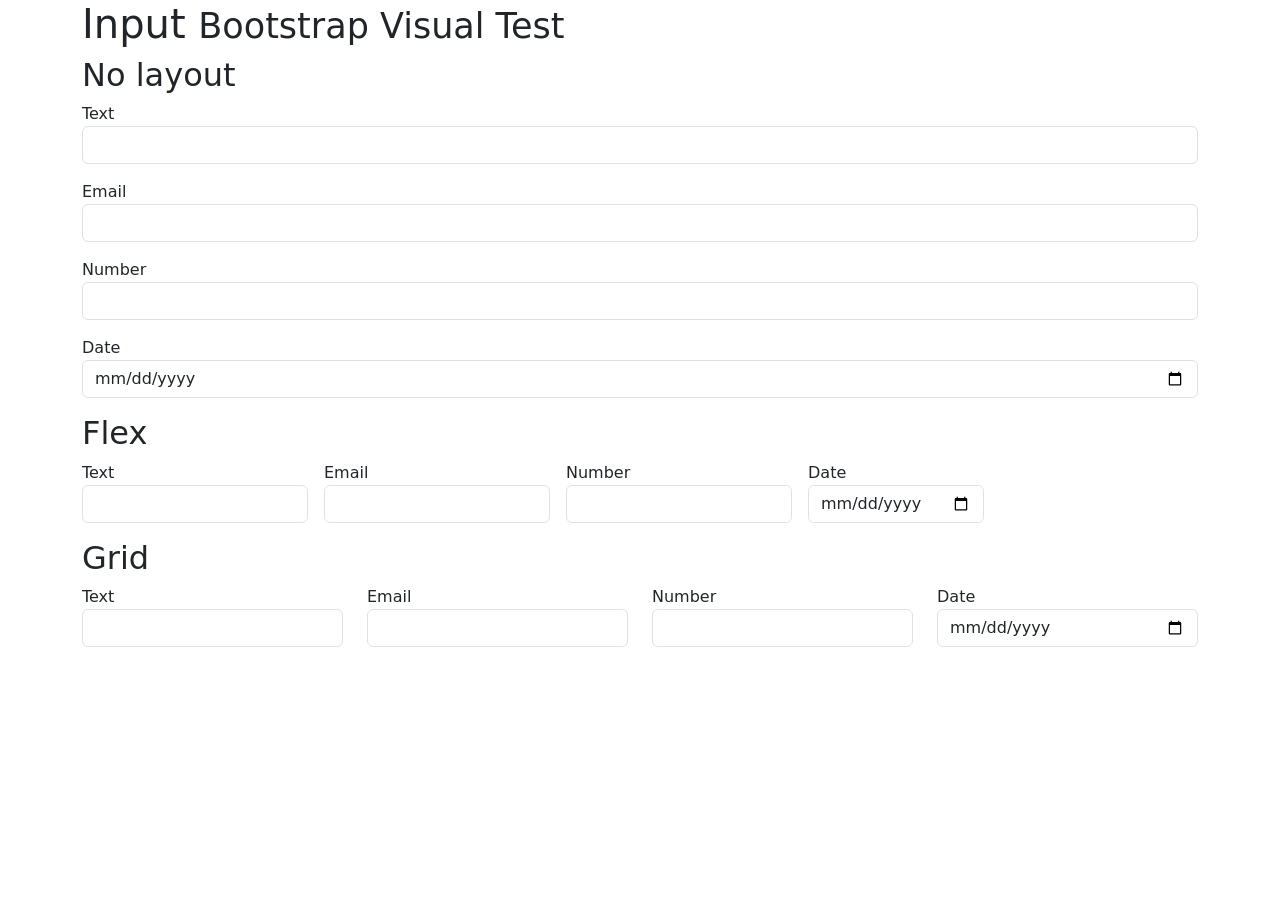
<file: assets/libs/bootstrap/js/tests/visual/input.html>
<!doctype html>
<html lang="en">
  <head>
    <meta charset="utf-8">
    <meta name="viewport" content="width=device-width, initial-scale=1">
    <link href="../../../dist/css/bootstrap.min.css" rel="stylesheet">
    <title>Form</title>
    <style></style>
  </head>
  <body>
    <div class="container">
      <h1>Input <small>Bootstrap Visual Test</small></h1>

      <h2>No layout</h2>

      <div class="mb-3">
        Text
        <input class="form-control">
      </div>
      <div class="mb-3">
        Email
        <input type="email" class="form-control">
      </div>
      <div class="mb-3">
        Number
        <input type="number" class="form-control">
      </div>
      <div class="mb-3">
        Date
        <input type="date" class="form-control">
      </div>

      <h2>Flex</h2>

      <div class="d-flex flex-wrap gap-3 mb-3">
        <div>
          Text
          <input class="form-control">
        </div>
        <div>
          Email
          <input type="email" class="form-control">
        </div>
        <div>
          Number
          <input type="number" class="form-control">
        </div>
        <div>
          Date
          <input type="date" class="form-control">
        </div>
      </div>

      <h2>Grid</h2>

      <div class="row mb-3">
        <div class="col">
          Text
          <input class="form-control">
        </div>
        <div class="col">
          Email
          <input type="email" class="form-control">
        </div>
        <div class="col">
          Number
          <input type="number" class="form-control">
        </div>
        <div class="col">
          Date
          <input type="date" class="form-control">
        </div>
      </div>
    </div>

    <script src="../../../dist/js/bootstrap.bundle.js"></script>
  </body>
</html>
</file>
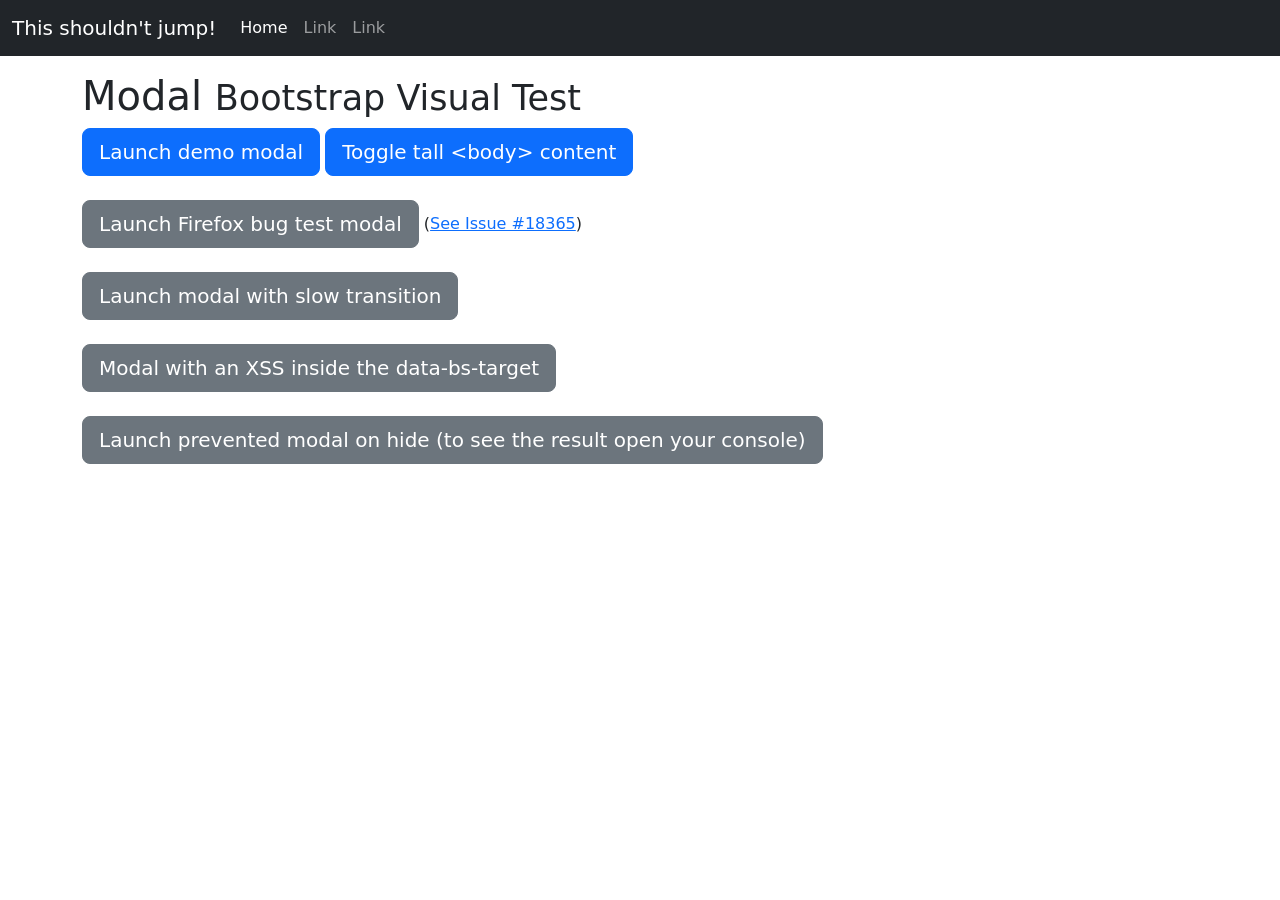
<file: assets/libs/bootstrap/js/tests/visual/modal.html>
<!doctype html>
<html lang="en">
  <head>
    <meta charset="utf-8">
    <meta name="viewport" content="width=device-width, initial-scale=1">
    <link href="../../../dist/css/bootstrap.min.css" rel="stylesheet">
    <title>Modal</title>
    <style>
      #tall {
        height: 1500px;
        width: 100px;
      }
    </style>
  </head>
  <body>
    <nav class="navbar navbar-expand-lg navbar-dark bg-dark">
      <div class="container-fluid">
        <button class="navbar-toggler" type="button" data-bs-toggle="collapse" data-bs-target="#navbarResponsive" aria-controls="navbarResponsive" aria-expanded="false" aria-label="Toggle navigation">
          <span class="navbar-toggler-icon"></span>
        </button>
        <div class="collapse navbar-collapse" id="navbarResponsive">
          <a class="navbar-brand" href="#">This shouldn't jump!</a>
          <ul class="navbar-nav">
            <li class="nav-item">
              <a class="nav-link active" href="#" aria-current="page">Home</a>
            </li>
            <li class="nav-item">
              <a class="nav-link" href="#">Link</a>
            </li>
            <li class="nav-item">
              <a class="nav-link" href="#">Link</a>
            </li>
          </ul>
        </div>
      </div>
    </nav>

    <div class="container mt-3">
      <h1>Modal <small>Bootstrap Visual Test</small></h1>

      <div class="modal fade" id="myModal" tabindex="-1" aria-labelledby="myModalLabel" aria-hidden="true">
        <div class="modal-dialog">
          <div class="modal-content">
            <div class="modal-header">
              <h1 class="modal-title fs-4" id="myModalLabel">Modal title</h1>
              <button type="button" class="btn-close" data-bs-dismiss="modal" aria-label="Close"></button>
            </div>
            <div class="modal-body">
              <h4>Text in a modal</h4>
              <p>Duis mollis, est non commodo luctus, nisi erat porttitor ligula.</p>

              <h4>Popover in a modal</h4>
              <p>This <button type="button" class="btn btn-primary" data-bs-toggle="popover" data-bs-placement="left" title="Popover title" data-bs-content="And here's some amazing content. It's very engaging. Right?">button</button> should trigger a popover on click.</p>


              <h4>Tooltips in a modal</h4>
              <p><a href="#" data-bs-toggle="tooltip" data-bs-placement="top" title="Tooltip on top">This link</a> and <a href="#" data-bs-toggle="tooltip" data-bs-placement="bottom" title="Tooltip on bottom">that link</a> should have tooltips on hover.</p>

              <div id="accordion" role="tablist">
                <div class="card" role="presentation">
                  <div class="card-header" role="tab" id="headingOne">
                    <h5 class="mb-0">
                      <a data-bs-toggle="collapse" href="#collapseOne" aria-expanded="true" aria-controls="collapseOne">
                        Collapsible Group Item #1
                      </a>
                    </h5>
                  </div>

                  <div id="collapseOne" class="collapse show" data-bs-parent="#accordion" role="tabpanel" aria-labelledby="headingOne">
                    <div class="card-body">
                      Anim pariatur cliche reprehenderit, enim eiusmod high life accusamus terry richardson ad squid. 3 wolf moon officia aute, non cupidatat skateboard dolor brunch. Food truck quinoa nesciunt laborum eiusmod. Brunch 3 wolf moon tempor, sunt aliqua put a bird on it squid single-origin coffee nulla assumenda shoreditch et. Nihil anim keffiyeh helvetica, craft beer labore wes anderson cred nesciunt sapiente ea proident. Ad vegan excepteur butcher vice lomo. Leggings occaecat craft beer farm-to-table, raw denim aesthetic synth nesciunt you probably haven't heard of them accusamus labore sustainable VHS.
                    </div>
                  </div>
                </div>
                <div class="card" role="presentation">
                  <div class="card-header" role="tab" id="headingTwo">
                    <h5 class="mb-0">
                      <a class="collapsed" data-bs-toggle="collapse" href="#collapseTwo" aria-expanded="false" aria-controls="collapseTwo">
                        Collapsible Group Item #2
                      </a>
                    </h5>
                  </div>
                  <div id="collapseTwo" class="collapse" data-bs-parent="#accordion" role="tabpanel" aria-labelledby="headingTwo">
                    <div class="card-body">
                      Anim pariatur cliche reprehenderit, enim eiusmod high life accusamus terry richardson ad squid. 3 wolf moon officia aute, non cupidatat skateboard dolor brunch. Food truck quinoa nesciunt laborum eiusmod. Brunch 3 wolf moon tempor, sunt aliqua put a bird on it squid single-origin coffee nulla assumenda shoreditch et. Nihil anim keffiyeh helvetica, craft beer labore wes anderson cred nesciunt sapiente ea proident. Ad vegan excepteur butcher vice lomo. Leggings occaecat craft beer farm-to-table, raw denim aesthetic synth nesciunt you probably haven't heard of them accusamus labore sustainable VHS.
                    </div>
                  </div>
                </div>
                <div class="card" role="presentation">
                  <div class="card-header" role="tab" id="headingThree">
                    <h5 class="mb-0">
                      <a class="collapsed" data-bs-toggle="collapse" href="#collapseThree" aria-expanded="false" aria-controls="collapseThree">
                        Collapsible Group Item #3
                      </a>
                    </h5>
                  </div>
                  <div id="collapseThree" class="collapse" data-bs-parent="#accordion" role="tabpanel" aria-labelledby="headingThree">
                    <div class="card-body">
                      Anim pariatur cliche reprehenderit, enim eiusmod high life accusamus terry richardson ad squid. 3 wolf moon officia aute, non cupidatat skateboard dolor brunch. Food truck quinoa nesciunt laborum eiusmod. Brunch 3 wolf moon tempor, sunt aliqua put a bird on it squid single-origin coffee nulla assumenda shoreditch et. Nihil anim keffiyeh helvetica, craft beer labore wes anderson cred nesciunt sapiente ea proident. Ad vegan excepteur butcher vice lomo. Leggings occaecat craft beer farm-to-table, raw denim aesthetic synth nesciunt you probably haven't heard of them accusamus labore sustainable VHS.
                    </div>
                  </div>
                </div>
              </div>

              <hr>

              <h4>Overflowing text to show scroll behavior</h4>
              <p>Cras mattis consectetur purus sit amet fermentum. Cras justo odio, dapibus ac facilisis in, egestas eget quam. Morbi leo risus, porta ac consectetur ac, vestibulum at eros.</p>
              <p>Praesent commodo cursus magna, vel scelerisque nisl consectetur et. Vivamus sagittis lacus vel augue laoreet rutrum faucibus dolor auctor.</p>
              <p>Aenean lacinia bibendum nulla sed consectetur. Praesent commodo cursus magna, vel scelerisque nisl consectetur et. Donec sed odio dui. Donec ullamcorper nulla non metus auctor fringilla.</p>
              <p>Cras mattis consectetur purus sit amet fermentum. Cras justo odio, dapibus ac facilisis in, egestas eget quam. Morbi leo risus, porta ac consectetur ac, vestibulum at eros.</p>
              <p>Praesent commodo cursus magna, vel scelerisque nisl consectetur et. Vivamus sagittis lacus vel augue laoreet rutrum faucibus dolor auctor.</p>
              <p>Aenean lacinia bibendum nulla sed consectetur. Praesent commodo cursus magna, vel scelerisque nisl consectetur et. Donec sed odio dui. Donec ullamcorper nulla non metus auctor fringilla.</p>
              <p>Cras mattis consectetur purus sit amet fermentum. Cras justo odio, dapibus ac facilisis in, egestas eget quam. Morbi leo risus, porta ac consectetur ac, vestibulum at eros.</p>
              <p>Praesent commodo cursus magna, vel scelerisque nisl consectetur et. Vivamus sagittis lacus vel augue laoreet rutrum faucibus dolor auctor.</p>
              <p>Aenean lacinia bibendum nulla sed consectetur. Praesent commodo cursus magna, vel scelerisque nisl consectetur et. Donec sed odio dui. Donec ullamcorper nulla non metus auctor fringilla.</p>
            </div>
            <div class="modal-footer">
              <button type="button" class="btn btn-secondary" data-bs-dismiss="modal">Close</button>
              <button type="button" class="btn btn-primary">Save changes</button>
            </div>
          </div>
        </div>
      </div>

      <div class="modal fade" id="firefoxModal" tabindex="-1" aria-labelledby="firefoxModalLabel" aria-hidden="true">
        <div class="modal-dialog">
          <div class="modal-content">
            <div class="modal-header">
              <h1 class="modal-title fs-4" id="firefoxModalLabel">Firefox Bug Test</h1>
              <button type="button" class="btn-close" data-bs-dismiss="modal" aria-label="Close"></button>
            </div>
            <div class="modal-body">
              <ol>
                <li>Ensure you're using Firefox.</li>
                <li>Open a new tab and then switch back to this tab.</li>
                <li>Click into this input: <input type="text" id="ff-bug-input"></li>
                <li>Switch to the other tab and then back to this tab.</li>
              </ol>
              <p>Test result: <strong id="ff-bug-test-result"></strong></p>
            </div>
            <div class="modal-footer">
              <button type="button" class="btn btn-secondary" data-bs-dismiss="modal">Close</button>
              <button type="button" class="btn btn-primary">Save changes</button>
            </div>
          </div>
        </div>
      </div>

      <div class="modal fade" id="slowModal" tabindex="-1" aria-labelledby="slowModalLabel" aria-hidden="true" style="transition-duration: 5s;">
        <div class="modal-dialog" style="transition-duration: inherit;">
          <div class="modal-content">
            <div class="modal-header">
              <h1 class="modal-title fs-4" id="slowModalLabel">Lorem slowly</h1>
              <button type="button" class="btn-close" data-bs-dismiss="modal" aria-label="Close"></button>
            </div>
            <div class="modal-body">
              <p>Cum sociis natoque penatibus et magnis dis parturient montes, nascetur ridiculus mus. Duis mollis, est non commodo luctus, nisi erat porttitor ligula, eget lacinia odio sem nec elit. Donec sed odio dui. Nullam quis risus eget urna mollis ornare vel eu leo. Nulla vitae elit libero, a pharetra augue.</p>
            </div>
            <div class="modal-footer">
              <button type="button" class="btn btn-secondary" data-bs-dismiss="modal">Close</button>
              <button type="button" class="btn btn-primary">Save changes</button>
            </div>
          </div>
        </div>
      </div>

      <button type="button" class="btn btn-primary btn-lg" data-bs-toggle="modal" data-bs-target="#myModal">
        Launch demo modal
      </button>

      <button type="button" class="btn btn-primary btn-lg" id="tall-toggle">
        Toggle tall &lt;body&gt; content
      </button>

      <br><br>

      <button type="button" class="btn btn-secondary btn-lg" data-bs-toggle="modal" data-bs-target="#firefoxModal">
        Launch Firefox bug test modal
      </button>
      (<a href="https://github.com/twbs/bootstrap/issues/18365">See Issue #18365</a>)

      <br><br>

      <button type="button" class="btn btn-secondary btn-lg" data-bs-toggle="modal" data-bs-target="#slowModal">
        Launch modal with slow transition
      </button>

      <br><br>

      <div class="text-bg-dark p-2" id="tall" style="display: none;">
        Tall body content to force the page to have a scrollbar.
      </div>

      <button type="button" class="btn btn-secondary btn-lg" data-bs-toggle="modal" data-bs-target="&#x3C;div class=&#x22;modal fade the-bad&#x22; tabindex=&#x22;-1&#x22;&#x3E;&#x3C;div class=&#x22;modal-dialog&#x22;&#x3E;&#x3C;div class=&#x22;modal-content&#x22;&#x3E;&#x3C;div class=&#x22;modal-header&#x22;&#x3E;&#x3C;button type=&#x22;button&#x22; class=&#x22;btn-close&#x22; data-bs-dismiss=&#x22;modal&#x22; aria-label=&#x22;Close&#x22;&#x3E;&#x3C;span aria-hidden=&#x22;true&#x22;&#x3E;&#x26;times;&#x3C;/span&#x3E;&#x3C;/button&#x3E;&#x3C;h1 class=&#x22;modal-title fs-4&#x22;&#x3E;The Bad Modal&#x3C;/h1&#x3E;&#x3C;/div&#x3E;&#x3C;div class=&#x22;modal-body&#x22;&#x3E;This modal&#x27;s HTTML source code is declared inline, inside the data-bs-target attribute of it&#x27;s show-button&#x3C;/div&#x3E;&#x3C;/div&#x3E;&#x3C;/div&#x3E;&#x3C;/div&#x3E;">
        Modal with an XSS inside the data-bs-target
      </button>

      <br><br>

      <button type="button" class="btn btn-secondary btn-lg" id="btnPreventModal">
        Launch prevented modal on hide (to see the result open your console)
      </button>
    </div>

    <script src="../../../dist/js/bootstrap.bundle.js"></script>
    <script>
      /* global bootstrap: false */

      const ffBugTestResult = document.getElementById('ff-bug-test-result')
      const firefoxTestDone = false

      function reportFirefoxTestResult(result) {
        if (!firefoxTestDone) {
          ffBugTestResult.classList.add(result ? 'text-success' : 'text-danger')
          ffBugTestResult.textContent = result ? 'PASS' : 'FAIL'
        }
      }

      document.querySelectorAll('[data-bs-toggle="popover"]').forEach(popoverEl => new bootstrap.Popover(popoverEl))

      document.querySelectorAll('[data-bs-toggle="tooltip"]').forEach(tooltipEl => new bootstrap.Tooltip(tooltipEl))

      const tall = document.getElementById('tall')
      document.getElementById('tall-toggle').addEventListener('click', () => {
        tall.style.display = tall.style.display === 'none' ? 'block' : 'none'
      })

      const ffBugInput = document.getElementById('ff-bug-input')
      const firefoxModal = document.getElementById('firefoxModal')
      function handlerClickFfBugInput() {
        firefoxModal.addEventListener('focus', reportFirefoxTestResult.bind(false))
        ffBugInput.addEventListener('focus', reportFirefoxTestResult.bind(true))
        ffBugInput.removeEventListener('focus', handlerClickFfBugInput)
      }

      ffBugInput.addEventListener('focus', handlerClickFfBugInput)

      const modalFf = new bootstrap.Modal(firefoxModal)

      document.getElementById('btnPreventModal').addEventListener('click', () => {
        const shownFirefoxModal = () => {
          modalFf.hide()
          firefoxModal.removeEventListener('shown.bs.modal', hideFirefoxModal)
        }

        const hideFirefoxModal = event => {
          event.preventDefault()
          firefoxModal.removeEventListener('hide.bs.modal', hideFirefoxModal)

          if (modalFf._isTransitioning) {
            console.error('Modal plugin should not set _isTransitioning when hide event is prevented')
          } else {
            console.log('Test passed')
            modalFf.hide() // work as expected
          }
        }

        firefoxModal.addEventListener('shown.bs.modal', shownFirefoxModal)
        firefoxModal.addEventListener('hide.bs.modal', hideFirefoxModal)
        modalFf.show()
      })

      // Test transition duration
      let t0
      let t1
      const slowModal = document.getElementById('slowModal')

      slowModal.addEventListener('shown.bs.modal', () => {
        t1 = performance.now()
        console.log(`transition-duration took ${t1 - t0}ms.`)
      })

      slowModal.addEventListener('show.bs.modal', () => {
        t0 = performance.now()
      })
    </script>
  </body>
</html>
</file>
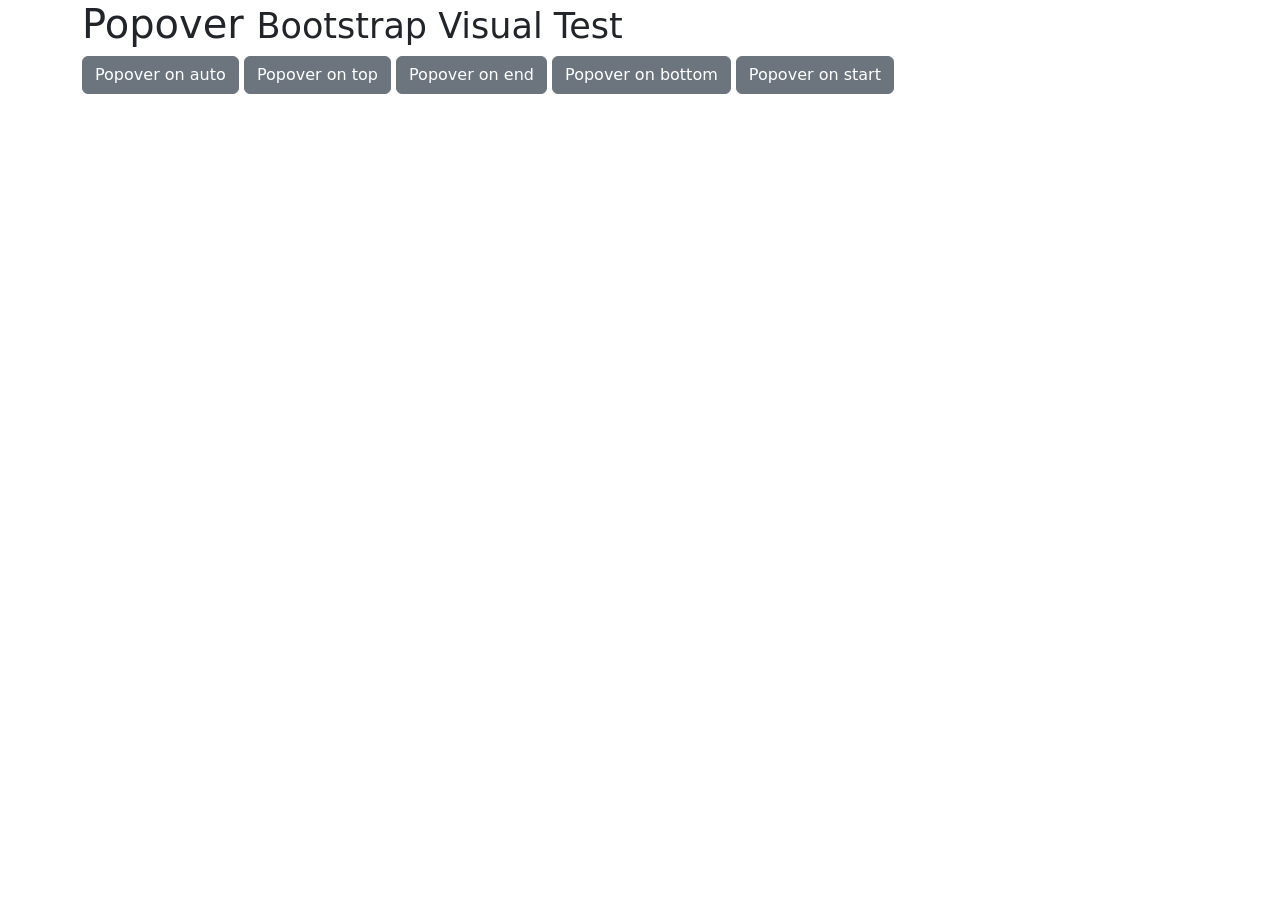
<file: assets/libs/bootstrap/js/tests/visual/popover.html>
<!doctype html>
<html lang="en">
  <head>
    <meta charset="utf-8">
    <meta name="viewport" content="width=device-width, initial-scale=1">
    <link href="../../../dist/css/bootstrap.min.css" rel="stylesheet">
    <title>Popover</title>
  </head>
  <body>
    <div class="container">
      <h1>Popover <small>Bootstrap Visual Test</small></h1>

      <button type="button" class="btn btn-secondary" data-bs-container="body" data-bs-toggle="popover" data-bs-placement="auto" data-bs-content="Vivamus sagittis lacus vel augue laoreet rutrum faucibus.">
        Popover on auto
      </button>

      <button type="button" class="btn btn-secondary" data-bs-container="body" data-bs-toggle="popover" data-bs-placement="top" data-bs-content="Default placement was on top but not enough place">
        Popover on top
      </button>

      <button type="button" class="btn btn-secondary" data-bs-container="body" data-bs-toggle="popover" data-bs-placement="right" data-bs-content="Vivamus sagittis lacus vel augue laoreet rutrum faucibus.">
        Popover on end
      </button>

      <button type="button" class="btn btn-secondary" data-bs-container="body" data-bs-toggle="popover" data-bs-placement="bottom" data-bs-content="Vivamus sagittis lacus vel augue laoreet rutrum faucibus.">
        Popover on bottom
      </button>

      <button type="button" class="btn btn-secondary" data-bs-container="body" data-bs-toggle="popover" data-bs-placement="left" data-bs-content="Vivamus sagittis lacus vel augue laoreet rutrum faucibus.">
        Popover on start
      </button>
    </div>

    <script src="../../../dist/js/bootstrap.bundle.js"></script>
    <script>
      /* global bootstrap: false */

      document.querySelectorAll('[data-bs-toggle="popover"]').forEach(popoverEl => new bootstrap.Popover(popoverEl))
    </script>
  </body>
</html>
</file>
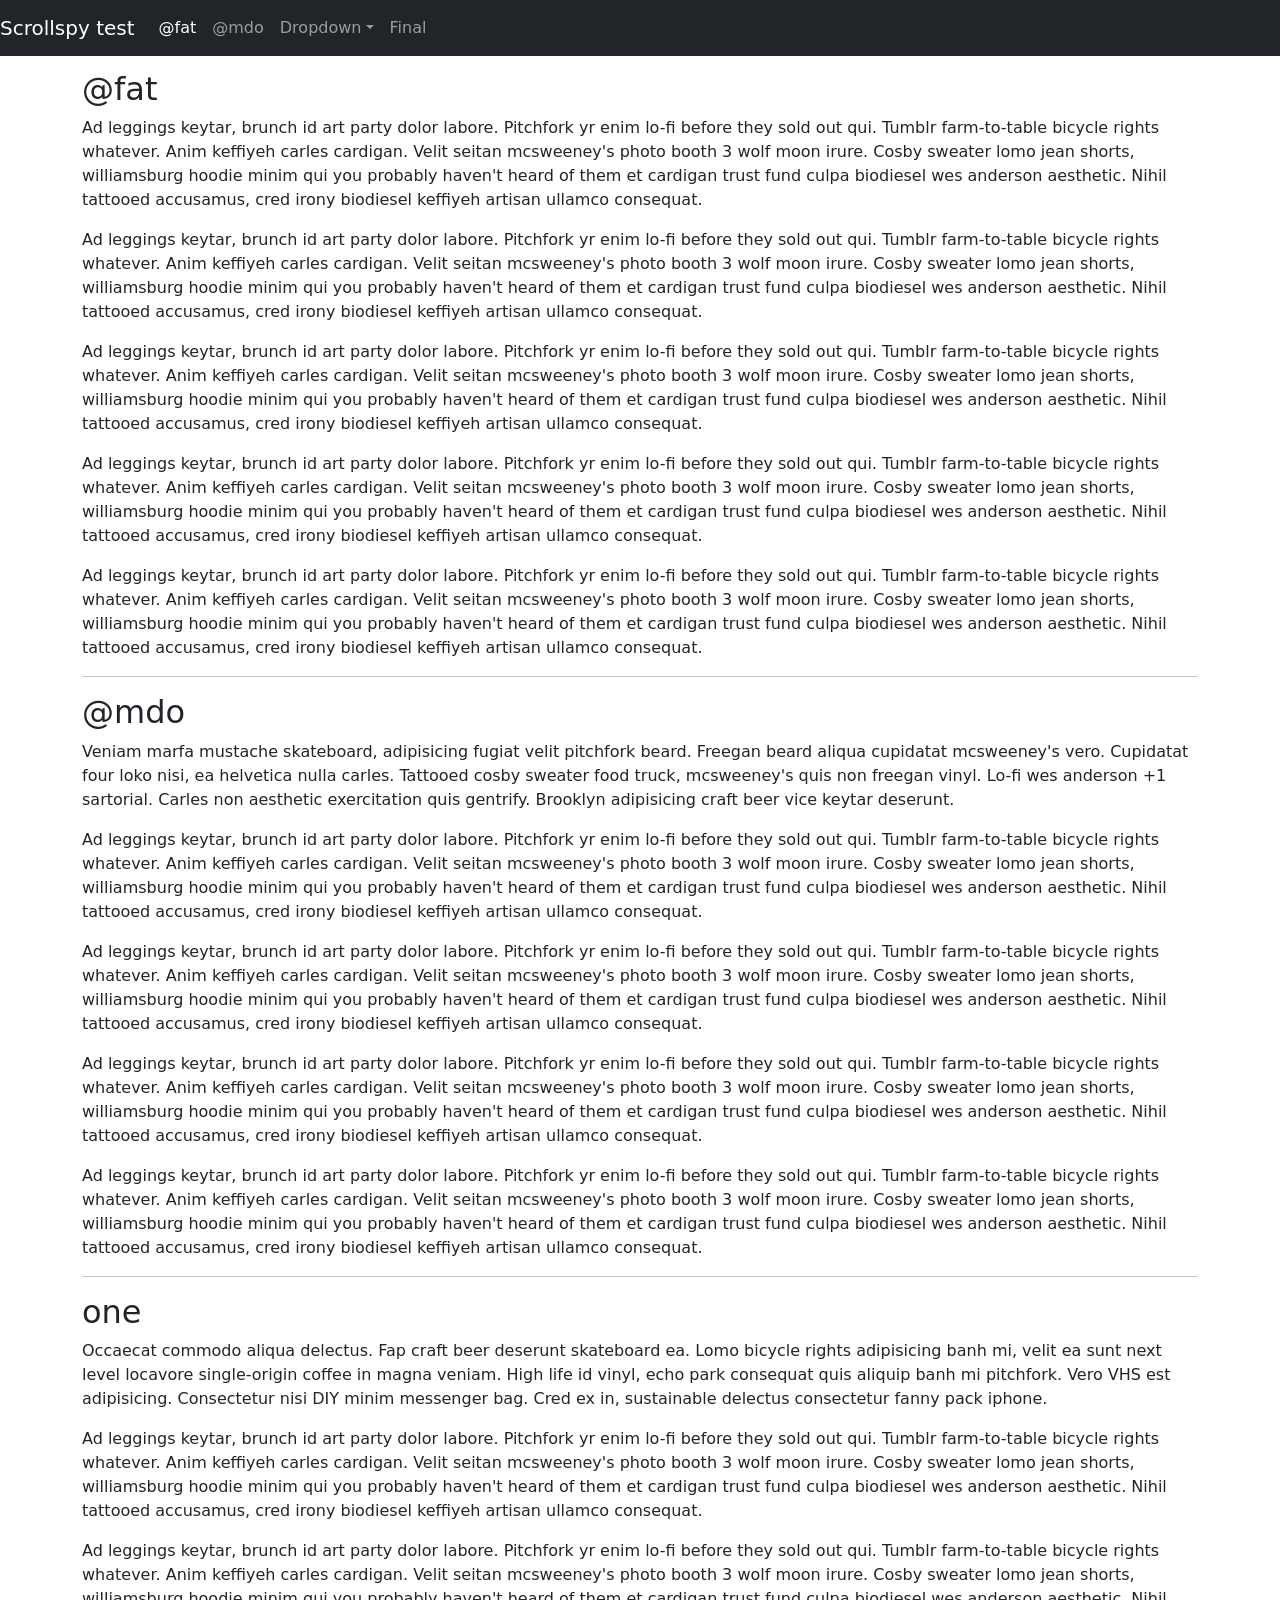
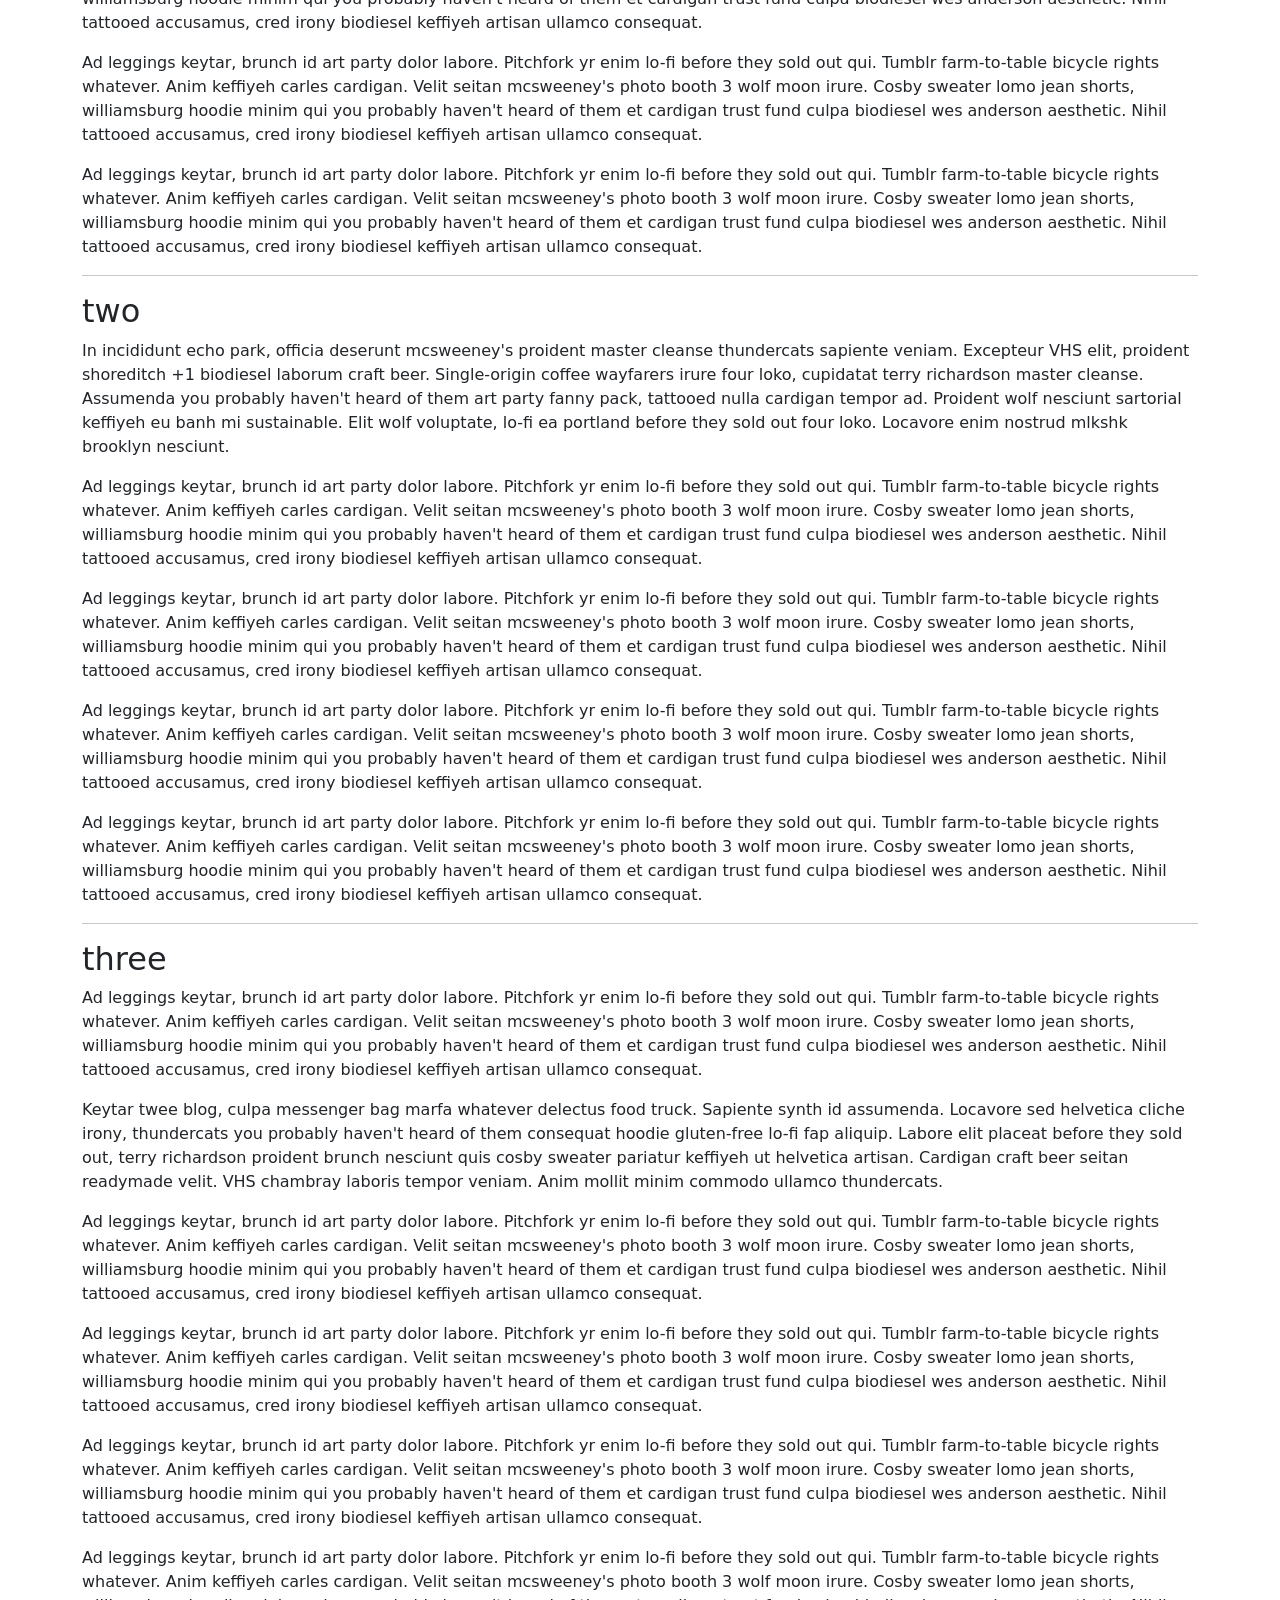
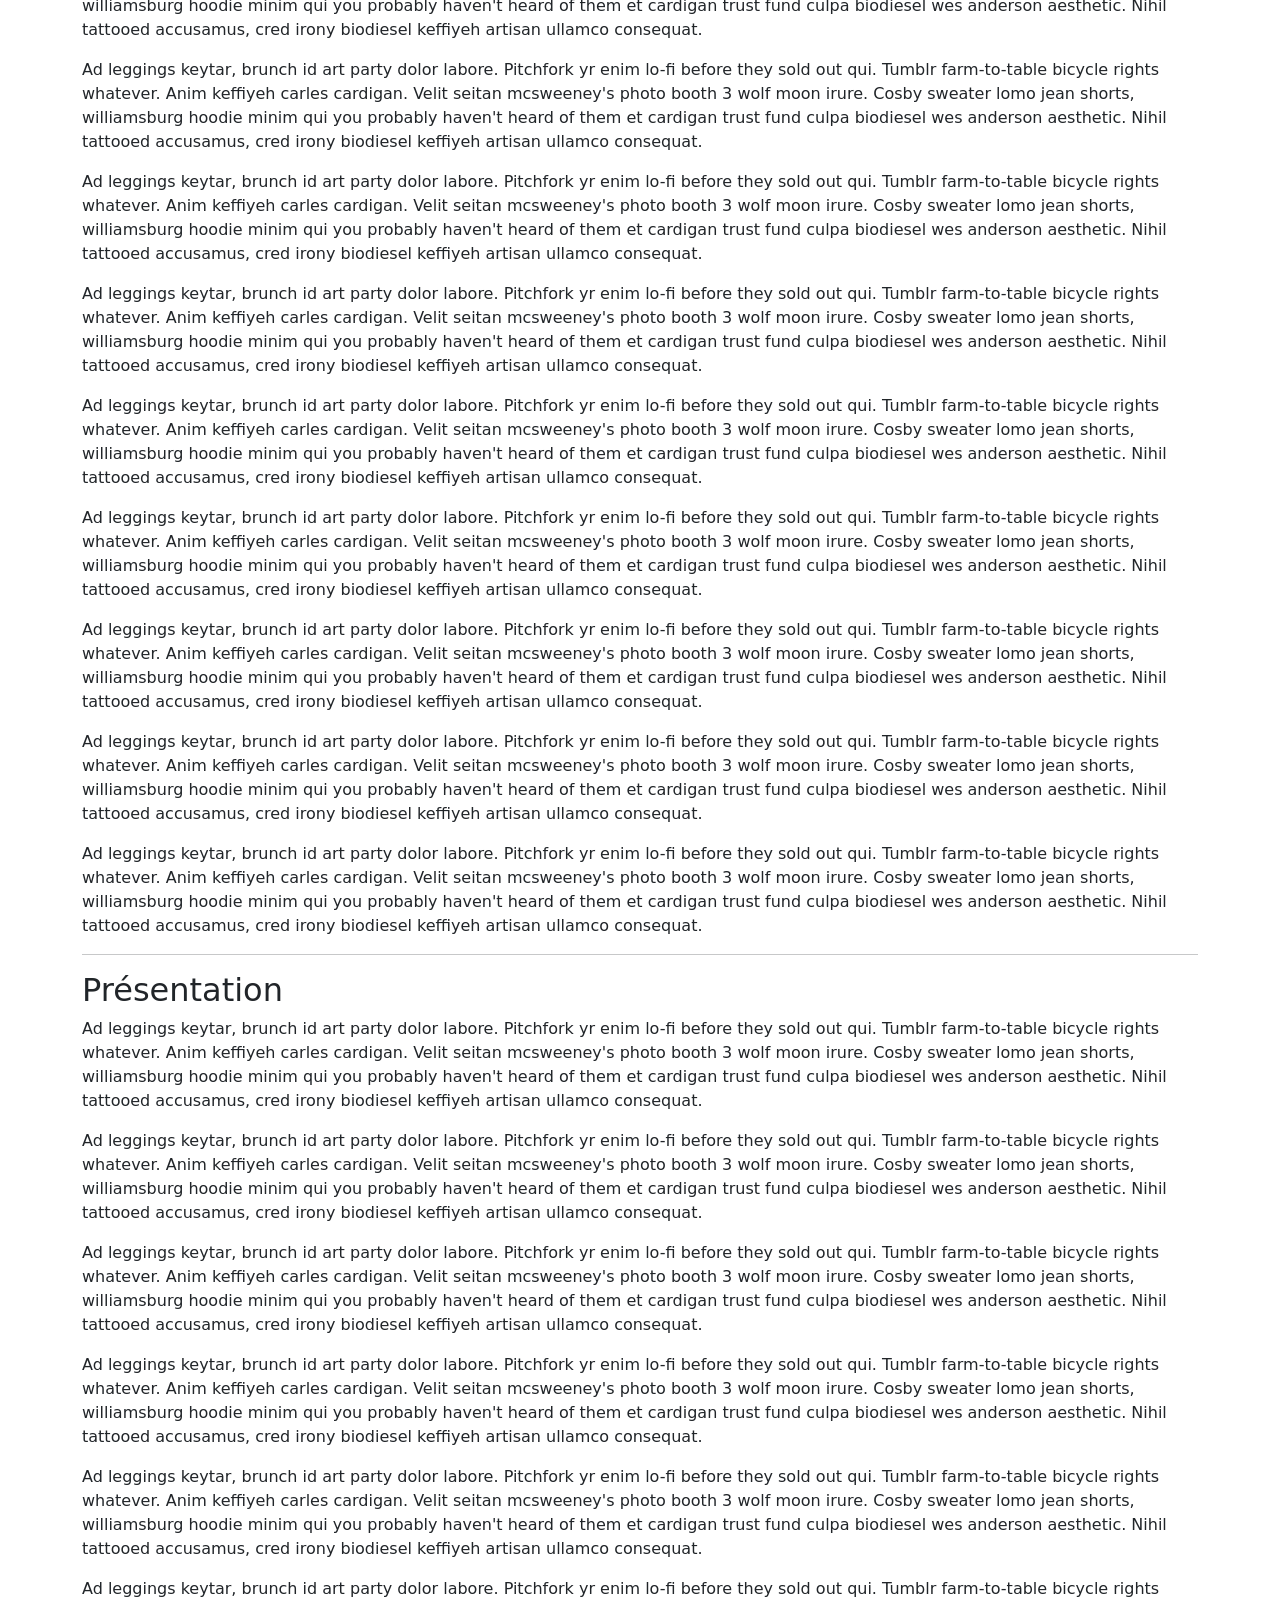
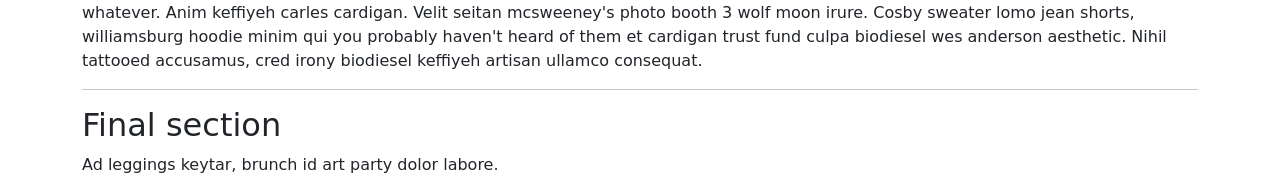
<file: assets/libs/bootstrap/js/tests/visual/scrollspy.html>
<!doctype html>
<html lang="en">
  <head>
    <meta charset="utf-8">
    <meta name="viewport" content="width=device-width, initial-scale=1">
    <link href="../../../dist/css/bootstrap.min.css" rel="stylesheet">
    <title>Scrollspy</title>
    <style>
      body { padding-top: 70px; }
    </style>
  </head>
  <body data-bs-spy="scroll" data-bs-target=".navbar" data-bs-offset="70">
    <nav class="navbar navbar-expand-md navbar-dark bg-dark fixed-top">
      <a class="navbar-brand" href="#">Scrollspy test</a>
      <button class="navbar-toggler" type="button" data-bs-toggle="collapse" data-bs-target="#navbarSupportedContent" aria-controls="navbarSupportedContent" aria-expanded="false" aria-label="Toggle navigation">
        <span class="navbar-toggler-icon"></span>
      </button>
      <div class="navbar-collapse collapse" id="navbarSupportedContent">
        <ul class="navbar-nav me-auto">
          <li class="nav-item">
            <a class="nav-link" href="#fat">@fat</a>
          </li>
          <li class="nav-item">
            <a class="nav-link" href="#mdo">@mdo</a>
          </li>
          <li class="nav-item dropdown">
            <a class="nav-link dropdown-toggle" href="#" data-bs-toggle="dropdown" aria-expanded="false">Dropdown</a>
            <ul class="dropdown-menu">
              <li><a class="dropdown-item" href="#one">One</a></li>
              <li><a class="dropdown-item" href="#two">Two</a></li>
              <li><a class="dropdown-item" href="#three">Three</a></li>
              <li><a class="dropdown-item" href="#présentation">Présentation</a></li>
            </ul>
          </li>
          <li class="nav-item">
            <a class="nav-link" href="#final">Final</a>
          </li>
        </ul>
      </div>
    </nav>
    <div class="container">
      <h2 id="fat">@fat</h2>
      <p>Ad leggings keytar, brunch id art party dolor labore. Pitchfork yr enim lo-fi before they sold out qui. Tumblr farm-to-table bicycle rights whatever. Anim keffiyeh carles cardigan. Velit seitan mcsweeney's photo booth 3 wolf moon irure. Cosby sweater lomo jean shorts, williamsburg hoodie minim qui you probably haven't heard of them et cardigan trust fund culpa biodiesel wes anderson aesthetic. Nihil tattooed accusamus, cred irony biodiesel keffiyeh artisan ullamco consequat.</p>
      <p>Ad leggings keytar, brunch id art party dolor labore. Pitchfork yr enim lo-fi before they sold out qui. Tumblr farm-to-table bicycle rights whatever. Anim keffiyeh carles cardigan. Velit seitan mcsweeney's photo booth 3 wolf moon irure. Cosby sweater lomo jean shorts, williamsburg hoodie minim qui you probably haven't heard of them et cardigan trust fund culpa biodiesel wes anderson aesthetic. Nihil tattooed accusamus, cred irony biodiesel keffiyeh artisan ullamco consequat.</p>
      <p>Ad leggings keytar, brunch id art party dolor labore. Pitchfork yr enim lo-fi before they sold out qui. Tumblr farm-to-table bicycle rights whatever. Anim keffiyeh carles cardigan. Velit seitan mcsweeney's photo booth 3 wolf moon irure. Cosby sweater lomo jean shorts, williamsburg hoodie minim qui you probably haven't heard of them et cardigan trust fund culpa biodiesel wes anderson aesthetic. Nihil tattooed accusamus, cred irony biodiesel keffiyeh artisan ullamco consequat.</p>
      <p>Ad leggings keytar, brunch id art party dolor labore. Pitchfork yr enim lo-fi before they sold out qui. Tumblr farm-to-table bicycle rights whatever. Anim keffiyeh carles cardigan. Velit seitan mcsweeney's photo booth 3 wolf moon irure. Cosby sweater lomo jean shorts, williamsburg hoodie minim qui you probably haven't heard of them et cardigan trust fund culpa biodiesel wes anderson aesthetic. Nihil tattooed accusamus, cred irony biodiesel keffiyeh artisan ullamco consequat.</p>
      <p>Ad leggings keytar, brunch id art party dolor labore. Pitchfork yr enim lo-fi before they sold out qui. Tumblr farm-to-table bicycle rights whatever. Anim keffiyeh carles cardigan. Velit seitan mcsweeney's photo booth 3 wolf moon irure. Cosby sweater lomo jean shorts, williamsburg hoodie minim qui you probably haven't heard of them et cardigan trust fund culpa biodiesel wes anderson aesthetic. Nihil tattooed accusamus, cred irony biodiesel keffiyeh artisan ullamco consequat.</p>
      <hr>
      <h2 id="mdo">@mdo</h2>
      <p>Veniam marfa mustache skateboard, adipisicing fugiat velit pitchfork beard. Freegan beard aliqua cupidatat mcsweeney's vero. Cupidatat four loko nisi, ea helvetica nulla carles. Tattooed cosby sweater food truck, mcsweeney's quis non freegan vinyl. Lo-fi wes anderson +1 sartorial. Carles non aesthetic exercitation quis gentrify. Brooklyn adipisicing craft beer vice keytar deserunt.</p>
      <p>Ad leggings keytar, brunch id art party dolor labore. Pitchfork yr enim lo-fi before they sold out qui. Tumblr farm-to-table bicycle rights whatever. Anim keffiyeh carles cardigan. Velit seitan mcsweeney's photo booth 3 wolf moon irure. Cosby sweater lomo jean shorts, williamsburg hoodie minim qui you probably haven't heard of them et cardigan trust fund culpa biodiesel wes anderson aesthetic. Nihil tattooed accusamus, cred irony biodiesel keffiyeh artisan ullamco consequat.</p>
      <p>Ad leggings keytar, brunch id art party dolor labore. Pitchfork yr enim lo-fi before they sold out qui. Tumblr farm-to-table bicycle rights whatever. Anim keffiyeh carles cardigan. Velit seitan mcsweeney's photo booth 3 wolf moon irure. Cosby sweater lomo jean shorts, williamsburg hoodie minim qui you probably haven't heard of them et cardigan trust fund culpa biodiesel wes anderson aesthetic. Nihil tattooed accusamus, cred irony biodiesel keffiyeh artisan ullamco consequat.</p>
      <p>Ad leggings keytar, brunch id art party dolor labore. Pitchfork yr enim lo-fi before they sold out qui. Tumblr farm-to-table bicycle rights whatever. Anim keffiyeh carles cardigan. Velit seitan mcsweeney's photo booth 3 wolf moon irure. Cosby sweater lomo jean shorts, williamsburg hoodie minim qui you probably haven't heard of them et cardigan trust fund culpa biodiesel wes anderson aesthetic. Nihil tattooed accusamus, cred irony biodiesel keffiyeh artisan ullamco consequat.</p>
      <p>Ad leggings keytar, brunch id art party dolor labore. Pitchfork yr enim lo-fi before they sold out qui. Tumblr farm-to-table bicycle rights whatever. Anim keffiyeh carles cardigan. Velit seitan mcsweeney's photo booth 3 wolf moon irure. Cosby sweater lomo jean shorts, williamsburg hoodie minim qui you probably haven't heard of them et cardigan trust fund culpa biodiesel wes anderson aesthetic. Nihil tattooed accusamus, cred irony biodiesel keffiyeh artisan ullamco consequat.</p>
      <hr>
      <h2 id="one">one</h2>
      <p>Occaecat commodo aliqua delectus. Fap craft beer deserunt skateboard ea. Lomo bicycle rights adipisicing banh mi, velit ea sunt next level locavore single-origin coffee in magna veniam. High life id vinyl, echo park consequat quis aliquip banh mi pitchfork. Vero VHS est adipisicing. Consectetur nisi DIY minim messenger bag. Cred ex in, sustainable delectus consectetur fanny pack iphone.</p>
      <p>Ad leggings keytar, brunch id art party dolor labore. Pitchfork yr enim lo-fi before they sold out qui. Tumblr farm-to-table bicycle rights whatever. Anim keffiyeh carles cardigan. Velit seitan mcsweeney's photo booth 3 wolf moon irure. Cosby sweater lomo jean shorts, williamsburg hoodie minim qui you probably haven't heard of them et cardigan trust fund culpa biodiesel wes anderson aesthetic. Nihil tattooed accusamus, cred irony biodiesel keffiyeh artisan ullamco consequat.</p>
      <p>Ad leggings keytar, brunch id art party dolor labore. Pitchfork yr enim lo-fi before they sold out qui. Tumblr farm-to-table bicycle rights whatever. Anim keffiyeh carles cardigan. Velit seitan mcsweeney's photo booth 3 wolf moon irure. Cosby sweater lomo jean shorts, williamsburg hoodie minim qui you probably haven't heard of them et cardigan trust fund culpa biodiesel wes anderson aesthetic. Nihil tattooed accusamus, cred irony biodiesel keffiyeh artisan ullamco consequat.</p>
      <p>Ad leggings keytar, brunch id art party dolor labore. Pitchfork yr enim lo-fi before they sold out qui. Tumblr farm-to-table bicycle rights whatever. Anim keffiyeh carles cardigan. Velit seitan mcsweeney's photo booth 3 wolf moon irure. Cosby sweater lomo jean shorts, williamsburg hoodie minim qui you probably haven't heard of them et cardigan trust fund culpa biodiesel wes anderson aesthetic. Nihil tattooed accusamus, cred irony biodiesel keffiyeh artisan ullamco consequat.</p>
      <p>Ad leggings keytar, brunch id art party dolor labore. Pitchfork yr enim lo-fi before they sold out qui. Tumblr farm-to-table bicycle rights whatever. Anim keffiyeh carles cardigan. Velit seitan mcsweeney's photo booth 3 wolf moon irure. Cosby sweater lomo jean shorts, williamsburg hoodie minim qui you probably haven't heard of them et cardigan trust fund culpa biodiesel wes anderson aesthetic. Nihil tattooed accusamus, cred irony biodiesel keffiyeh artisan ullamco consequat.</p>
      <hr>
      <h2 id="two">two</h2>
      <p>In incididunt echo park, officia deserunt mcsweeney's proident master cleanse thundercats sapiente veniam. Excepteur VHS elit, proident shoreditch +1 biodiesel laborum craft beer. Single-origin coffee wayfarers irure four loko, cupidatat terry richardson master cleanse. Assumenda you probably haven't heard of them art party fanny pack, tattooed nulla cardigan tempor ad. Proident wolf nesciunt sartorial keffiyeh eu banh mi sustainable. Elit wolf voluptate, lo-fi ea portland before they sold out four loko. Locavore enim nostrud mlkshk brooklyn nesciunt.</p>
      <p>Ad leggings keytar, brunch id art party dolor labore. Pitchfork yr enim lo-fi before they sold out qui. Tumblr farm-to-table bicycle rights whatever. Anim keffiyeh carles cardigan. Velit seitan mcsweeney's photo booth 3 wolf moon irure. Cosby sweater lomo jean shorts, williamsburg hoodie minim qui you probably haven't heard of them et cardigan trust fund culpa biodiesel wes anderson aesthetic. Nihil tattooed accusamus, cred irony biodiesel keffiyeh artisan ullamco consequat.</p>
      <p>Ad leggings keytar, brunch id art party dolor labore. Pitchfork yr enim lo-fi before they sold out qui. Tumblr farm-to-table bicycle rights whatever. Anim keffiyeh carles cardigan. Velit seitan mcsweeney's photo booth 3 wolf moon irure. Cosby sweater lomo jean shorts, williamsburg hoodie minim qui you probably haven't heard of them et cardigan trust fund culpa biodiesel wes anderson aesthetic. Nihil tattooed accusamus, cred irony biodiesel keffiyeh artisan ullamco consequat.</p>
      <p>Ad leggings keytar, brunch id art party dolor labore. Pitchfork yr enim lo-fi before they sold out qui. Tumblr farm-to-table bicycle rights whatever. Anim keffiyeh carles cardigan. Velit seitan mcsweeney's photo booth 3 wolf moon irure. Cosby sweater lomo jean shorts, williamsburg hoodie minim qui you probably haven't heard of them et cardigan trust fund culpa biodiesel wes anderson aesthetic. Nihil tattooed accusamus, cred irony biodiesel keffiyeh artisan ullamco consequat.</p>
      <p>Ad leggings keytar, brunch id art party dolor labore. Pitchfork yr enim lo-fi before they sold out qui. Tumblr farm-to-table bicycle rights whatever. Anim keffiyeh carles cardigan. Velit seitan mcsweeney's photo booth 3 wolf moon irure. Cosby sweater lomo jean shorts, williamsburg hoodie minim qui you probably haven't heard of them et cardigan trust fund culpa biodiesel wes anderson aesthetic. Nihil tattooed accusamus, cred irony biodiesel keffiyeh artisan ullamco consequat.</p>
      <hr>
      <h2 id="three">three</h2>
      <p>Ad leggings keytar, brunch id art party dolor labore. Pitchfork yr enim lo-fi before they sold out qui. Tumblr farm-to-table bicycle rights whatever. Anim keffiyeh carles cardigan. Velit seitan mcsweeney's photo booth 3 wolf moon irure. Cosby sweater lomo jean shorts, williamsburg hoodie minim qui you probably haven't heard of them et cardigan trust fund culpa biodiesel wes anderson aesthetic. Nihil tattooed accusamus, cred irony biodiesel keffiyeh artisan ullamco consequat.</p>
      <p>Keytar twee blog, culpa messenger bag marfa whatever delectus food truck. Sapiente synth id assumenda. Locavore sed helvetica cliche irony, thundercats you probably haven't heard of them consequat hoodie gluten-free lo-fi fap aliquip. Labore elit placeat before they sold out, terry richardson proident brunch nesciunt quis cosby sweater pariatur keffiyeh ut helvetica artisan. Cardigan craft beer seitan readymade velit. VHS chambray laboris tempor veniam. Anim mollit minim commodo ullamco thundercats.</p>
      <p>Ad leggings keytar, brunch id art party dolor labore. Pitchfork yr enim lo-fi before they sold out qui. Tumblr farm-to-table bicycle rights whatever. Anim keffiyeh carles cardigan. Velit seitan mcsweeney's photo booth 3 wolf moon irure. Cosby sweater lomo jean shorts, williamsburg hoodie minim qui you probably haven't heard of them et cardigan trust fund culpa biodiesel wes anderson aesthetic. Nihil tattooed accusamus, cred irony biodiesel keffiyeh artisan ullamco consequat.</p>
      <p>Ad leggings keytar, brunch id art party dolor labore. Pitchfork yr enim lo-fi before they sold out qui. Tumblr farm-to-table bicycle rights whatever. Anim keffiyeh carles cardigan. Velit seitan mcsweeney's photo booth 3 wolf moon irure. Cosby sweater lomo jean shorts, williamsburg hoodie minim qui you probably haven't heard of them et cardigan trust fund culpa biodiesel wes anderson aesthetic. Nihil tattooed accusamus, cred irony biodiesel keffiyeh artisan ullamco consequat.</p>
      <p>Ad leggings keytar, brunch id art party dolor labore. Pitchfork yr enim lo-fi before they sold out qui. Tumblr farm-to-table bicycle rights whatever. Anim keffiyeh carles cardigan. Velit seitan mcsweeney's photo booth 3 wolf moon irure. Cosby sweater lomo jean shorts, williamsburg hoodie minim qui you probably haven't heard of them et cardigan trust fund culpa biodiesel wes anderson aesthetic. Nihil tattooed accusamus, cred irony biodiesel keffiyeh artisan ullamco consequat.</p>
      <p>Ad leggings keytar, brunch id art party dolor labore. Pitchfork yr enim lo-fi before they sold out qui. Tumblr farm-to-table bicycle rights whatever. Anim keffiyeh carles cardigan. Velit seitan mcsweeney's photo booth 3 wolf moon irure. Cosby sweater lomo jean shorts, williamsburg hoodie minim qui you probably haven't heard of them et cardigan trust fund culpa biodiesel wes anderson aesthetic. Nihil tattooed accusamus, cred irony biodiesel keffiyeh artisan ullamco consequat.</p>
      <p>Ad leggings keytar, brunch id art party dolor labore. Pitchfork yr enim lo-fi before they sold out qui. Tumblr farm-to-table bicycle rights whatever. Anim keffiyeh carles cardigan. Velit seitan mcsweeney's photo booth 3 wolf moon irure. Cosby sweater lomo jean shorts, williamsburg hoodie minim qui you probably haven't heard of them et cardigan trust fund culpa biodiesel wes anderson aesthetic. Nihil tattooed accusamus, cred irony biodiesel keffiyeh artisan ullamco consequat.</p>
      <p>Ad leggings keytar, brunch id art party dolor labore. Pitchfork yr enim lo-fi before they sold out qui. Tumblr farm-to-table bicycle rights whatever. Anim keffiyeh carles cardigan. Velit seitan mcsweeney's photo booth 3 wolf moon irure. Cosby sweater lomo jean shorts, williamsburg hoodie minim qui you probably haven't heard of them et cardigan trust fund culpa biodiesel wes anderson aesthetic. Nihil tattooed accusamus, cred irony biodiesel keffiyeh artisan ullamco consequat.</p>
      <p>Ad leggings keytar, brunch id art party dolor labore. Pitchfork yr enim lo-fi before they sold out qui. Tumblr farm-to-table bicycle rights whatever. Anim keffiyeh carles cardigan. Velit seitan mcsweeney's photo booth 3 wolf moon irure. Cosby sweater lomo jean shorts, williamsburg hoodie minim qui you probably haven't heard of them et cardigan trust fund culpa biodiesel wes anderson aesthetic. Nihil tattooed accusamus, cred irony biodiesel keffiyeh artisan ullamco consequat.</p>
      <p>Ad leggings keytar, brunch id art party dolor labore. Pitchfork yr enim lo-fi before they sold out qui. Tumblr farm-to-table bicycle rights whatever. Anim keffiyeh carles cardigan. Velit seitan mcsweeney's photo booth 3 wolf moon irure. Cosby sweater lomo jean shorts, williamsburg hoodie minim qui you probably haven't heard of them et cardigan trust fund culpa biodiesel wes anderson aesthetic. Nihil tattooed accusamus, cred irony biodiesel keffiyeh artisan ullamco consequat.</p>
      <p>Ad leggings keytar, brunch id art party dolor labore. Pitchfork yr enim lo-fi before they sold out qui. Tumblr farm-to-table bicycle rights whatever. Anim keffiyeh carles cardigan. Velit seitan mcsweeney's photo booth 3 wolf moon irure. Cosby sweater lomo jean shorts, williamsburg hoodie minim qui you probably haven't heard of them et cardigan trust fund culpa biodiesel wes anderson aesthetic. Nihil tattooed accusamus, cred irony biodiesel keffiyeh artisan ullamco consequat.</p>
      <p>Ad leggings keytar, brunch id art party dolor labore. Pitchfork yr enim lo-fi before they sold out qui. Tumblr farm-to-table bicycle rights whatever. Anim keffiyeh carles cardigan. Velit seitan mcsweeney's photo booth 3 wolf moon irure. Cosby sweater lomo jean shorts, williamsburg hoodie minim qui you probably haven't heard of them et cardigan trust fund culpa biodiesel wes anderson aesthetic. Nihil tattooed accusamus, cred irony biodiesel keffiyeh artisan ullamco consequat.</p>
      <p>Ad leggings keytar, brunch id art party dolor labore. Pitchfork yr enim lo-fi before they sold out qui. Tumblr farm-to-table bicycle rights whatever. Anim keffiyeh carles cardigan. Velit seitan mcsweeney's photo booth 3 wolf moon irure. Cosby sweater lomo jean shorts, williamsburg hoodie minim qui you probably haven't heard of them et cardigan trust fund culpa biodiesel wes anderson aesthetic. Nihil tattooed accusamus, cred irony biodiesel keffiyeh artisan ullamco consequat.</p>
      <p>Ad leggings keytar, brunch id art party dolor labore. Pitchfork yr enim lo-fi before they sold out qui. Tumblr farm-to-table bicycle rights whatever. Anim keffiyeh carles cardigan. Velit seitan mcsweeney's photo booth 3 wolf moon irure. Cosby sweater lomo jean shorts, williamsburg hoodie minim qui you probably haven't heard of them et cardigan trust fund culpa biodiesel wes anderson aesthetic. Nihil tattooed accusamus, cred irony biodiesel keffiyeh artisan ullamco consequat.</p>
      <hr>
      <h2 id="présentation">Présentation</h2>
      <p>Ad leggings keytar, brunch id art party dolor labore. Pitchfork yr enim lo-fi before they sold out qui. Tumblr farm-to-table bicycle rights whatever. Anim keffiyeh carles cardigan. Velit seitan mcsweeney's photo booth 3 wolf moon irure. Cosby sweater lomo jean shorts, williamsburg hoodie minim qui you probably haven't heard of them et cardigan trust fund culpa biodiesel wes anderson aesthetic. Nihil tattooed accusamus, cred irony biodiesel keffiyeh artisan ullamco consequat.</p>
      <p>Ad leggings keytar, brunch id art party dolor labore. Pitchfork yr enim lo-fi before they sold out qui. Tumblr farm-to-table bicycle rights whatever. Anim keffiyeh carles cardigan. Velit seitan mcsweeney's photo booth 3 wolf moon irure. Cosby sweater lomo jean shorts, williamsburg hoodie minim qui you probably haven't heard of them et cardigan trust fund culpa biodiesel wes anderson aesthetic. Nihil tattooed accusamus, cred irony biodiesel keffiyeh artisan ullamco consequat.</p>
      <p>Ad leggings keytar, brunch id art party dolor labore. Pitchfork yr enim lo-fi before they sold out qui. Tumblr farm-to-table bicycle rights whatever. Anim keffiyeh carles cardigan. Velit seitan mcsweeney's photo booth 3 wolf moon irure. Cosby sweater lomo jean shorts, williamsburg hoodie minim qui you probably haven't heard of them et cardigan trust fund culpa biodiesel wes anderson aesthetic. Nihil tattooed accusamus, cred irony biodiesel keffiyeh artisan ullamco consequat.</p>
      <p>Ad leggings keytar, brunch id art party dolor labore. Pitchfork yr enim lo-fi before they sold out qui. Tumblr farm-to-table bicycle rights whatever. Anim keffiyeh carles cardigan. Velit seitan mcsweeney's photo booth 3 wolf moon irure. Cosby sweater lomo jean shorts, williamsburg hoodie minim qui you probably haven't heard of them et cardigan trust fund culpa biodiesel wes anderson aesthetic. Nihil tattooed accusamus, cred irony biodiesel keffiyeh artisan ullamco consequat.</p>
      <p>Ad leggings keytar, brunch id art party dolor labore. Pitchfork yr enim lo-fi before they sold out qui. Tumblr farm-to-table bicycle rights whatever. Anim keffiyeh carles cardigan. Velit seitan mcsweeney's photo booth 3 wolf moon irure. Cosby sweater lomo jean shorts, williamsburg hoodie minim qui you probably haven't heard of them et cardigan trust fund culpa biodiesel wes anderson aesthetic. Nihil tattooed accusamus, cred irony biodiesel keffiyeh artisan ullamco consequat.</p>
      <p>Ad leggings keytar, brunch id art party dolor labore. Pitchfork yr enim lo-fi before they sold out qui. Tumblr farm-to-table bicycle rights whatever. Anim keffiyeh carles cardigan. Velit seitan mcsweeney's photo booth 3 wolf moon irure. Cosby sweater lomo jean shorts, williamsburg hoodie minim qui you probably haven't heard of them et cardigan trust fund culpa biodiesel wes anderson aesthetic. Nihil tattooed accusamus, cred irony biodiesel keffiyeh artisan ullamco consequat.</p>
      <hr>
      <h2 id="final">Final section</h2>
      <p>Ad leggings keytar, brunch id art party dolor labore.</p>
    </div>

    <script src="../../../dist/js/bootstrap.bundle.js"></script>
  </body>
</html>
</file>
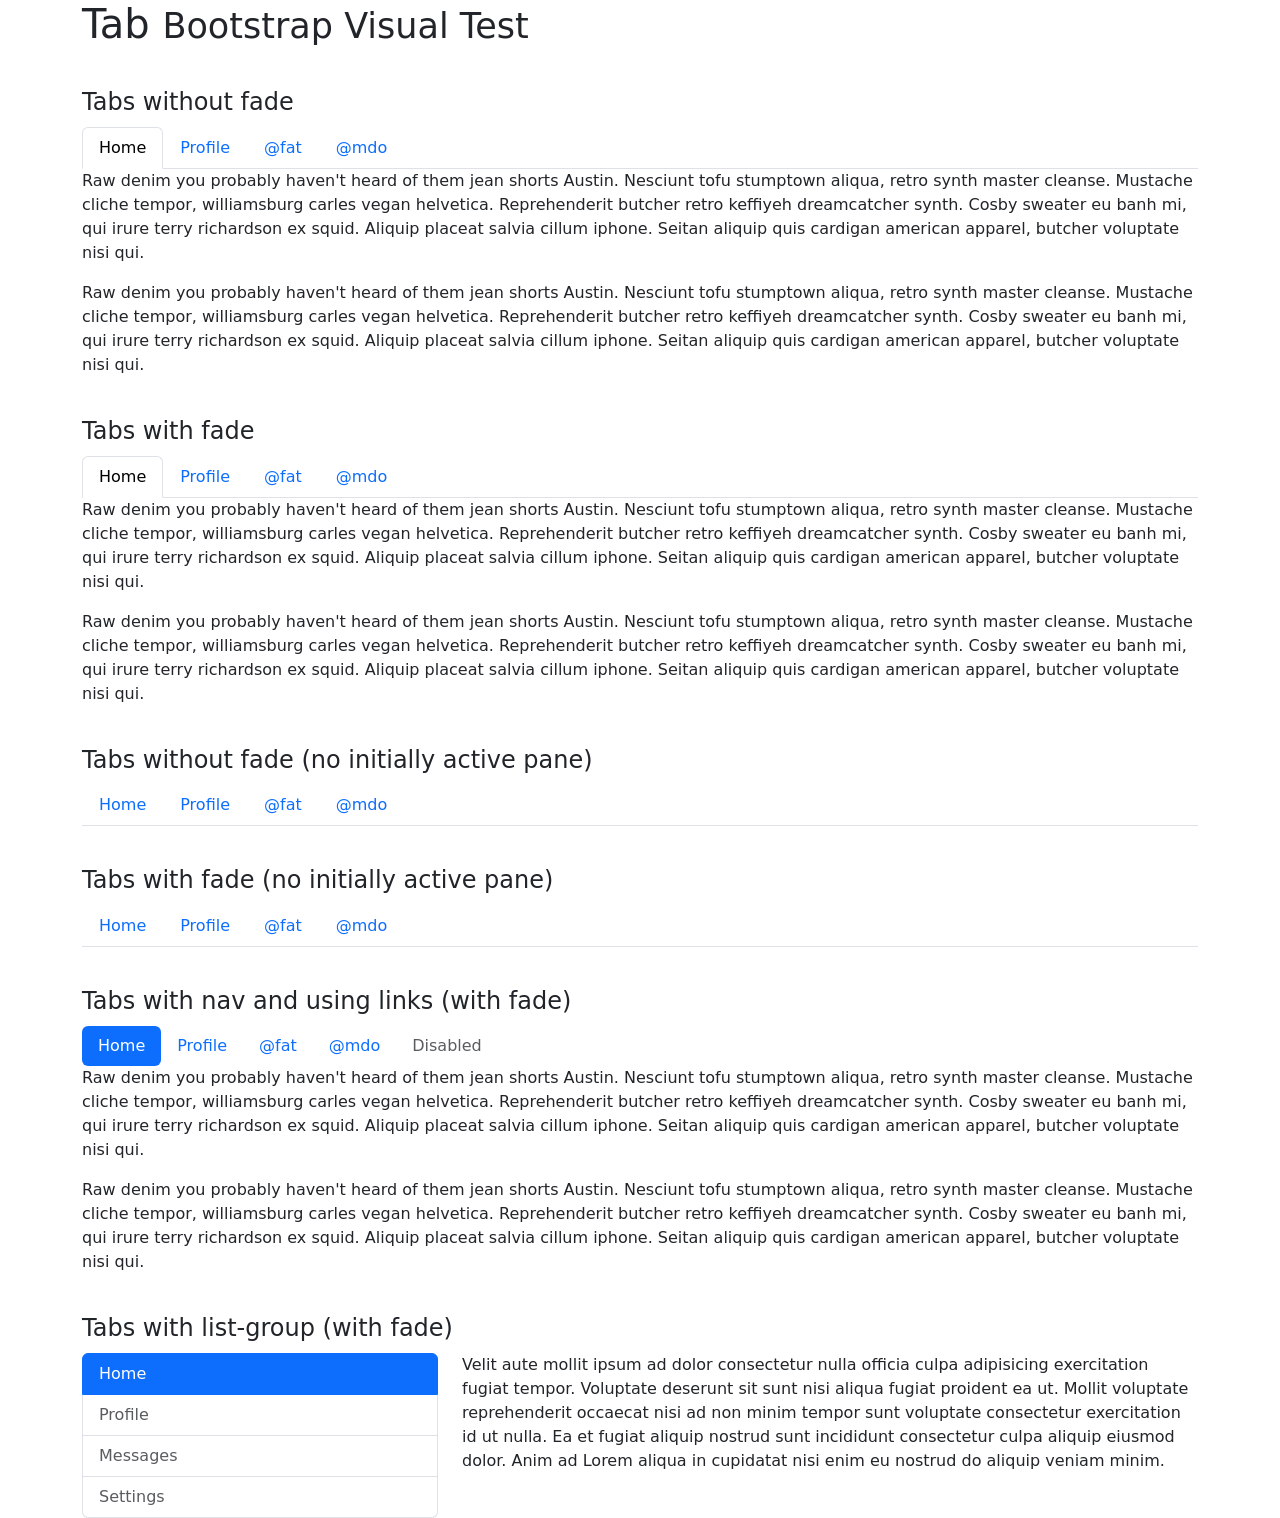
<file: assets/libs/bootstrap/js/tests/visual/tab.html>
<!doctype html>
<html lang="en">
  <head>
    <meta charset="utf-8">
    <meta name="viewport" content="width=device-width, initial-scale=1">
    <link href="../../../dist/css/bootstrap.min.css" rel="stylesheet">
    <title>Tab</title>
    <style>
      h4 {
        margin: 40px 0 10px;
      }
    </style>
  </head>
  <body>
    <div class="container">
      <h1>Tab <small>Bootstrap Visual Test</small></h1>

      <h4>Tabs without fade</h4>

      <ul class="nav nav-tabs" role="tablist">
        <li class="nav-item" role="presentation">
          <button type="button" class="nav-link active" data-bs-toggle="tab" data-bs-target="#home" role="tab" aria-selected="true">Home</button>
        </li>
        <li class="nav-item" role="presentation">
          <button type="button" class="nav-link" data-bs-toggle="tab" data-bs-target="#profile" role="tab">Profile</button>
        </li>
        <li class="nav-item" role="presentation">
          <button type="button" class="nav-link" data-bs-toggle="tab" data-bs-target="#fat" role="tab">@fat</button>
        </li>
        <li class="nav-item" role="presentation">
          <button type="button" class="nav-link" data-bs-toggle="tab" data-bs-target="#mdo" role="tab">@mdo</button>
        </li>
      </ul>

      <div class="tab-content" role="tablist">
        <div class="tab-pane active" id="home" role="tabpanel">
          <p>Raw denim you probably haven't heard of them jean shorts Austin. Nesciunt tofu stumptown aliqua, retro synth master cleanse. Mustache cliche tempor, williamsburg carles vegan helvetica. Reprehenderit butcher retro keffiyeh dreamcatcher synth. Cosby sweater eu banh mi, qui irure terry richardson ex squid. Aliquip placeat salvia cillum iphone. Seitan aliquip quis cardigan american apparel, butcher voluptate nisi qui.</p>
          <p>Raw denim you probably haven't heard of them jean shorts Austin. Nesciunt tofu stumptown aliqua, retro synth master cleanse. Mustache cliche tempor, williamsburg carles vegan helvetica. Reprehenderit butcher retro keffiyeh dreamcatcher synth. Cosby sweater eu banh mi, qui irure terry richardson ex squid. Aliquip placeat salvia cillum iphone. Seitan aliquip quis cardigan american apparel, butcher voluptate nisi qui.</p>
        </div>
        <div class="tab-pane" id="profile" role="tabpanel">
          <p>Food truck fixie locavore, accusamus mcsweeney's marfa nulla single-origin coffee squid. Exercitation +1 labore velit, blog sartorial PBR leggings next level wes anderson artisan four loko farm-to-table craft beer twee. Qui photo booth letterpress, commodo enim craft beer mlkshk aliquip jean shorts ullamco ad vinyl cillum PBR. Homo nostrud organic, assumenda labore aesthetic magna delectus mollit. Keytar helvetica VHS salvia yr, vero magna velit sapiente labore stumptown. Vegan fanny pack odio cillum wes anderson 8-bit, sustainable jean shorts beard ut DIY ethical culpa terry richardson biodiesel. Art party scenester stumptown, tumblr butcher vero sint qui sapiente accusamus tattooed echo park.</p>
          <p>Food truck fixie locavore, accusamus mcsweeney's marfa nulla single-origin coffee squid. Exercitation +1 labore velit, blog sartorial PBR leggings next level wes anderson artisan four loko farm-to-table craft beer twee. Qui photo booth letterpress, commodo enim craft beer mlkshk aliquip jean shorts ullamco ad vinyl cillum PBR. Homo nostrud organic, assumenda labore aesthetic magna delectus mollit. Keytar helvetica VHS salvia yr, vero magna velit sapiente labore stumptown. Vegan fanny pack odio cillum wes anderson 8-bit, sustainable jean shorts beard ut DIY ethical culpa terry richardson biodiesel. Art party scenester stumptown, tumblr butcher vero sint qui sapiente accusamus tattooed echo park.</p>
        </div>
        <div class="tab-pane" id="fat" role="tabpanel">
          <p>Etsy mixtape wayfarers, ethical wes anderson tofu before they sold out mcsweeney's organic lomo retro fanny pack lo-fi farm-to-table readymade. Messenger bag gentrify pitchfork tattooed craft beer, iphone skateboard locavore carles etsy salvia banksy hoodie helvetica. DIY synth PBR banksy irony. Leggings gentrify squid 8-bit cred pitchfork. Williamsburg banh mi whatever gluten-free, carles pitchfork biodiesel fixie etsy retro mlkshk vice blog. Scenester cred you probably haven't heard of them, vinyl craft beer blog stumptown. Pitchfork sustainable tofu synth chambray yr.</p>
          <p>Etsy mixtape wayfarers, ethical wes anderson tofu before they sold out mcsweeney's organic lomo retro fanny pack lo-fi farm-to-table readymade. Messenger bag gentrify pitchfork tattooed craft beer, iphone skateboard locavore carles etsy salvia banksy hoodie helvetica. DIY synth PBR banksy irony. Leggings gentrify squid 8-bit cred pitchfork. Williamsburg banh mi whatever gluten-free, carles pitchfork biodiesel fixie etsy retro mlkshk vice blog. Scenester cred you probably haven't heard of them, vinyl craft beer blog stumptown. Pitchfork sustainable tofu synth chambray yr.</p>
        </div>
        <div class="tab-pane" id="mdo" role="tabpanel">
          <p>Trust fund seitan letterpress, keytar raw denim keffiyeh etsy art party before they sold out master cleanse gluten-free squid scenester freegan cosby sweater. Fanny pack portland seitan DIY, art party locavore wolf cliche high life echo park Austin. Cred vinyl keffiyeh DIY salvia PBR, banh mi before they sold out farm-to-table VHS viral locavore cosby sweater. Lomo wolf viral, mustache readymade thundercats keffiyeh craft beer marfa ethical. Wolf salvia freegan, sartorial keffiyeh echo park vegan.</p>
          <p>Trust fund seitan letterpress, keytar raw denim keffiyeh etsy art party before they sold out master cleanse gluten-free squid scenester freegan cosby sweater. Fanny pack portland seitan DIY, art party locavore wolf cliche high life echo park Austin. Cred vinyl keffiyeh DIY salvia PBR, banh mi before they sold out farm-to-table VHS viral locavore cosby sweater. Lomo wolf viral, mustache readymade thundercats keffiyeh craft beer marfa ethical. Wolf salvia freegan, sartorial keffiyeh echo park vegan.</p>
        </div>
      </div>

      <h4>Tabs with fade</h4>

      <ul class="nav nav-tabs" role="tablist">
        <li class="nav-item" role="presentation">
          <button type="button" class="nav-link active" data-bs-toggle="tab" data-bs-target="#home2" role="tab" aria-selected="true">Home</button>
        </li>
        <li class="nav-item" role="presentation">
          <button type="button" class="nav-link" data-bs-toggle="tab" data-bs-target="#profile2" role="tab">Profile</button>
        </li>
        <li class="nav-item" role="presentation">
          <button type="button" class="nav-link" data-bs-toggle="tab" data-bs-target="#fat2" role="tab">@fat</button>
        </li>
        <li class="nav-item" role="presentation">
          <button type="button" class="nav-link" data-bs-toggle="tab" data-bs-target="#mdo2" role="tab">@mdo</button>
        </li>
      </ul>

      <div class="tab-content" role="tablist">
        <div class="tab-pane fade show active" id="home2" role="tabpanel">
          <p>Raw denim you probably haven't heard of them jean shorts Austin. Nesciunt tofu stumptown aliqua, retro synth master cleanse. Mustache cliche tempor, williamsburg carles vegan helvetica. Reprehenderit butcher retro keffiyeh dreamcatcher synth. Cosby sweater eu banh mi, qui irure terry richardson ex squid. Aliquip placeat salvia cillum iphone. Seitan aliquip quis cardigan american apparel, butcher voluptate nisi qui.</p>
          <p>Raw denim you probably haven't heard of them jean shorts Austin. Nesciunt tofu stumptown aliqua, retro synth master cleanse. Mustache cliche tempor, williamsburg carles vegan helvetica. Reprehenderit butcher retro keffiyeh dreamcatcher synth. Cosby sweater eu banh mi, qui irure terry richardson ex squid. Aliquip placeat salvia cillum iphone. Seitan aliquip quis cardigan american apparel, butcher voluptate nisi qui.</p>
        </div>
        <div class="tab-pane fade" id="profile2" role="tabpanel">
          <p>Food truck fixie locavore, accusamus mcsweeney's marfa nulla single-origin coffee squid. Exercitation +1 labore velit, blog sartorial PBR leggings next level wes anderson artisan four loko farm-to-table craft beer twee. Qui photo booth letterpress, commodo enim craft beer mlkshk aliquip jean shorts ullamco ad vinyl cillum PBR. Homo nostrud organic, assumenda labore aesthetic magna delectus mollit. Keytar helvetica VHS salvia yr, vero magna velit sapiente labore stumptown. Vegan fanny pack odio cillum wes anderson 8-bit, sustainable jean shorts beard ut DIY ethical culpa terry richardson biodiesel. Art party scenester stumptown, tumblr butcher vero sint qui sapiente accusamus tattooed echo park.</p>
          <p>Food truck fixie locavore, accusamus mcsweeney's marfa nulla single-origin coffee squid. Exercitation +1 labore velit, blog sartorial PBR leggings next level wes anderson artisan four loko farm-to-table craft beer twee. Qui photo booth letterpress, commodo enim craft beer mlkshk aliquip jean shorts ullamco ad vinyl cillum PBR. Homo nostrud organic, assumenda labore aesthetic magna delectus mollit. Keytar helvetica VHS salvia yr, vero magna velit sapiente labore stumptown. Vegan fanny pack odio cillum wes anderson 8-bit, sustainable jean shorts beard ut DIY ethical culpa terry richardson biodiesel. Art party scenester stumptown, tumblr butcher vero sint qui sapiente accusamus tattooed echo park.</p>
        </div>
        <div class="tab-pane fade" id="fat2" role="tabpanel">
          <p>Etsy mixtape wayfarers, ethical wes anderson tofu before they sold out mcsweeney's organic lomo retro fanny pack lo-fi farm-to-table readymade. Messenger bag gentrify pitchfork tattooed craft beer, iphone skateboard locavore carles etsy salvia banksy hoodie helvetica. DIY synth PBR banksy irony. Leggings gentrify squid 8-bit cred pitchfork. Williamsburg banh mi whatever gluten-free, carles pitchfork biodiesel fixie etsy retro mlkshk vice blog. Scenester cred you probably haven't heard of them, vinyl craft beer blog stumptown. Pitchfork sustainable tofu synth chambray yr.</p>
          <p>Etsy mixtape wayfarers, ethical wes anderson tofu before they sold out mcsweeney's organic lomo retro fanny pack lo-fi farm-to-table readymade. Messenger bag gentrify pitchfork tattooed craft beer, iphone skateboard locavore carles etsy salvia banksy hoodie helvetica. DIY synth PBR banksy irony. Leggings gentrify squid 8-bit cred pitchfork. Williamsburg banh mi whatever gluten-free, carles pitchfork biodiesel fixie etsy retro mlkshk vice blog. Scenester cred you probably haven't heard of them, vinyl craft beer blog stumptown. Pitchfork sustainable tofu synth chambray yr.</p>
        </div>
        <div class="tab-pane fade" id="mdo2" role="tabpanel">
          <p>Trust fund seitan letterpress, keytar raw denim keffiyeh etsy art party before they sold out master cleanse gluten-free squid scenester freegan cosby sweater. Fanny pack portland seitan DIY, art party locavore wolf cliche high life echo park Austin. Cred vinyl keffiyeh DIY salvia PBR, banh mi before they sold out farm-to-table VHS viral locavore cosby sweater. Lomo wolf viral, mustache readymade thundercats keffiyeh craft beer marfa ethical. Wolf salvia freegan, sartorial keffiyeh echo park vegan.</p>
          <p>Trust fund seitan letterpress, keytar raw denim keffiyeh etsy art party before they sold out master cleanse gluten-free squid scenester freegan cosby sweater. Fanny pack portland seitan DIY, art party locavore wolf cliche high life echo park Austin. Cred vinyl keffiyeh DIY salvia PBR, banh mi before they sold out farm-to-table VHS viral locavore cosby sweater. Lomo wolf viral, mustache readymade thundercats keffiyeh craft beer marfa ethical. Wolf salvia freegan, sartorial keffiyeh echo park vegan.</p>
        </div>
      </div>

      <h4>Tabs without fade (no initially active pane)</h4>

      <ul class="nav nav-tabs" role="tablist">
        <li class="nav-item" role="presentation">
          <button type="button" class="nav-link" data-bs-toggle="tab" data-bs-target="#home3" role="tab">Home</button>
        </li>
        <li class="nav-item" role="presentation">
          <button type="button" class="nav-link" data-bs-toggle="tab" data-bs-target="#profile3" role="tab">Profile</button>
        </li>
        <li class="nav-item" role="presentation">
          <button type="button" class="nav-link" data-bs-toggle="tab" data-bs-target="#fat3" role="tab">@fat</button>
        </li>
        <li class="nav-item" role="presentation">
          <button type="button" class="nav-link" data-bs-toggle="tab" data-bs-target="#mdo3" role="tab">@mdo</button>
        </li>
      </ul>

      <div class="tab-content" role="tablist">
        <div class="tab-pane" id="home3" role="tabpanel">
          <p>Raw denim you probably haven't heard of them jean shorts Austin. Nesciunt tofu stumptown aliqua, retro synth master cleanse. Mustache cliche tempor, williamsburg carles vegan helvetica. Reprehenderit butcher retro keffiyeh dreamcatcher synth. Cosby sweater eu banh mi, qui irure terry richardson ex squid. Aliquip placeat salvia cillum iphone. Seitan aliquip quis cardigan american apparel, butcher voluptate nisi qui.</p>
          <p>Raw denim you probably haven't heard of them jean shorts Austin. Nesciunt tofu stumptown aliqua, retro synth master cleanse. Mustache cliche tempor, williamsburg carles vegan helvetica. Reprehenderit butcher retro keffiyeh dreamcatcher synth. Cosby sweater eu banh mi, qui irure terry richardson ex squid. Aliquip placeat salvia cillum iphone. Seitan aliquip quis cardigan american apparel, butcher voluptate nisi qui.</p>
        </div>
        <div class="tab-pane" id="profile3" role="tabpanel">
          <p>Food truck fixie locavore, accusamus mcsweeney's marfa nulla single-origin coffee squid. Exercitation +1 labore velit, blog sartorial PBR leggings next level wes anderson artisan four loko farm-to-table craft beer twee. Qui photo booth letterpress, commodo enim craft beer mlkshk aliquip jean shorts ullamco ad vinyl cillum PBR. Homo nostrud organic, assumenda labore aesthetic magna delectus mollit. Keytar helvetica VHS salvia yr, vero magna velit sapiente labore stumptown. Vegan fanny pack odio cillum wes anderson 8-bit, sustainable jean shorts beard ut DIY ethical culpa terry richardson biodiesel. Art party scenester stumptown, tumblr butcher vero sint qui sapiente accusamus tattooed echo park.</p>
          <p>Food truck fixie locavore, accusamus mcsweeney's marfa nulla single-origin coffee squid. Exercitation +1 labore velit, blog sartorial PBR leggings next level wes anderson artisan four loko farm-to-table craft beer twee. Qui photo booth letterpress, commodo enim craft beer mlkshk aliquip jean shorts ullamco ad vinyl cillum PBR. Homo nostrud organic, assumenda labore aesthetic magna delectus mollit. Keytar helvetica VHS salvia yr, vero magna velit sapiente labore stumptown. Vegan fanny pack odio cillum wes anderson 8-bit, sustainable jean shorts beard ut DIY ethical culpa terry richardson biodiesel. Art party scenester stumptown, tumblr butcher vero sint qui sapiente accusamus tattooed echo park.</p>
        </div>
        <div class="tab-pane" id="fat3" role="tabpanel">
          <p>Etsy mixtape wayfarers, ethical wes anderson tofu before they sold out mcsweeney's organic lomo retro fanny pack lo-fi farm-to-table readymade. Messenger bag gentrify pitchfork tattooed craft beer, iphone skateboard locavore carles etsy salvia banksy hoodie helvetica. DIY synth PBR banksy irony. Leggings gentrify squid 8-bit cred pitchfork. Williamsburg banh mi whatever gluten-free, carles pitchfork biodiesel fixie etsy retro mlkshk vice blog. Scenester cred you probably haven't heard of them, vinyl craft beer blog stumptown. Pitchfork sustainable tofu synth chambray yr.</p>
          <p>Etsy mixtape wayfarers, ethical wes anderson tofu before they sold out mcsweeney's organic lomo retro fanny pack lo-fi farm-to-table readymade. Messenger bag gentrify pitchfork tattooed craft beer, iphone skateboard locavore carles etsy salvia banksy hoodie helvetica. DIY synth PBR banksy irony. Leggings gentrify squid 8-bit cred pitchfork. Williamsburg banh mi whatever gluten-free, carles pitchfork biodiesel fixie etsy retro mlkshk vice blog. Scenester cred you probably haven't heard of them, vinyl craft beer blog stumptown. Pitchfork sustainable tofu synth chambray yr.</p>
        </div>
        <div class="tab-pane" id="mdo3" role="tabpanel">
          <p>Trust fund seitan letterpress, keytar raw denim keffiyeh etsy art party before they sold out master cleanse gluten-free squid scenester freegan cosby sweater. Fanny pack portland seitan DIY, art party locavore wolf cliche high life echo park Austin. Cred vinyl keffiyeh DIY salvia PBR, banh mi before they sold out farm-to-table VHS viral locavore cosby sweater. Lomo wolf viral, mustache readymade thundercats keffiyeh craft beer marfa ethical. Wolf salvia freegan, sartorial keffiyeh echo park vegan.</p>
          <p>Trust fund seitan letterpress, keytar raw denim keffiyeh etsy art party before they sold out master cleanse gluten-free squid scenester freegan cosby sweater. Fanny pack portland seitan DIY, art party locavore wolf cliche high life echo park Austin. Cred vinyl keffiyeh DIY salvia PBR, banh mi before they sold out farm-to-table VHS viral locavore cosby sweater. Lomo wolf viral, mustache readymade thundercats keffiyeh craft beer marfa ethical. Wolf salvia freegan, sartorial keffiyeh echo park vegan.</p>
        </div>
      </div>

      <h4>Tabs with fade (no initially active pane)</h4>

      <ul class="nav nav-tabs" role="tablist">
        <li class="nav-item" role="presentation">
          <button type="button" class="nav-link" data-bs-toggle="tab" data-bs-target="#home4" role="tab">Home</button>
        </li>
        <li class="nav-item" role="presentation">
          <button type="button" class="nav-link" data-bs-toggle="tab" data-bs-target="#profile4" role="tab">Profile</button>
        </li>
        <li class="nav-item" role="presentation">
          <button type="button" class="nav-link" data-bs-toggle="tab" data-bs-target="#fat4" role="tab">@fat</button>
        </li>
        <li class="nav-item" role="presentation">
          <button type="button" class="nav-link" data-bs-toggle="tab" data-bs-target="#mdo4" role="tab">@mdo</button>
        </li>
      </ul>

      <div class="tab-content">
        <div class="tab-pane fade" id="home4" role="tabpanel">
          <p>Raw denim you probably haven't heard of them jean shorts Austin. Nesciunt tofu stumptown aliqua, retro synth master cleanse. Mustache cliche tempor, williamsburg carles vegan helvetica. Reprehenderit butcher retro keffiyeh dreamcatcher synth. Cosby sweater eu banh mi, qui irure terry richardson ex squid. Aliquip placeat salvia cillum iphone. Seitan aliquip quis cardigan american apparel, butcher voluptate nisi qui.</p>
          <p>Raw denim you probably haven't heard of them jean shorts Austin. Nesciunt tofu stumptown aliqua, retro synth master cleanse. Mustache cliche tempor, williamsburg carles vegan helvetica. Reprehenderit butcher retro keffiyeh dreamcatcher synth. Cosby sweater eu banh mi, qui irure terry richardson ex squid. Aliquip placeat salvia cillum iphone. Seitan aliquip quis cardigan american apparel, butcher voluptate nisi qui.</p>
        </div>
        <div class="tab-pane fade" id="profile4" role="tabpanel">
          <p>Food truck fixie locavore, accusamus mcsweeney's marfa nulla single-origin coffee squid. Exercitation +1 labore velit, blog sartorial PBR leggings next level wes anderson artisan four loko farm-to-table craft beer twee. Qui photo booth letterpress, commodo enim craft beer mlkshk aliquip jean shorts ullamco ad vinyl cillum PBR. Homo nostrud organic, assumenda labore aesthetic magna delectus mollit. Keytar helvetica VHS salvia yr, vero magna velit sapiente labore stumptown. Vegan fanny pack odio cillum wes anderson 8-bit, sustainable jean shorts beard ut DIY ethical culpa terry richardson biodiesel. Art party scenester stumptown, tumblr butcher vero sint qui sapiente accusamus tattooed echo park.</p>
          <p>Food truck fixie locavore, accusamus mcsweeney's marfa nulla single-origin coffee squid. Exercitation +1 labore velit, blog sartorial PBR leggings next level wes anderson artisan four loko farm-to-table craft beer twee. Qui photo booth letterpress, commodo enim craft beer mlkshk aliquip jean shorts ullamco ad vinyl cillum PBR. Homo nostrud organic, assumenda labore aesthetic magna delectus mollit. Keytar helvetica VHS salvia yr, vero magna velit sapiente labore stumptown. Vegan fanny pack odio cillum wes anderson 8-bit, sustainable jean shorts beard ut DIY ethical culpa terry richardson biodiesel. Art party scenester stumptown, tumblr butcher vero sint qui sapiente accusamus tattooed echo park.</p>
        </div>
        <div class="tab-pane fade" id="fat4" role="tabpanel">
          <p>Etsy mixtape wayfarers, ethical wes anderson tofu before they sold out mcsweeney's organic lomo retro fanny pack lo-fi farm-to-table readymade. Messenger bag gentrify pitchfork tattooed craft beer, iphone skateboard locavore carles etsy salvia banksy hoodie helvetica. DIY synth PBR banksy irony. Leggings gentrify squid 8-bit cred pitchfork. Williamsburg banh mi whatever gluten-free, carles pitchfork biodiesel fixie etsy retro mlkshk vice blog. Scenester cred you probably haven't heard of them, vinyl craft beer blog stumptown. Pitchfork sustainable tofu synth chambray yr.</p>
          <p>Etsy mixtape wayfarers, ethical wes anderson tofu before they sold out mcsweeney's organic lomo retro fanny pack lo-fi farm-to-table readymade. Messenger bag gentrify pitchfork tattooed craft beer, iphone skateboard locavore carles etsy salvia banksy hoodie helvetica. DIY synth PBR banksy irony. Leggings gentrify squid 8-bit cred pitchfork. Williamsburg banh mi whatever gluten-free, carles pitchfork biodiesel fixie etsy retro mlkshk vice blog. Scenester cred you probably haven't heard of them, vinyl craft beer blog stumptown. Pitchfork sustainable tofu synth chambray yr.</p>
        </div>
        <div class="tab-pane fade" id="mdo4" role="tabpanel">
          <p>Trust fund seitan letterpress, keytar raw denim keffiyeh etsy art party before they sold out master cleanse gluten-free squid scenester freegan cosby sweater. Fanny pack portland seitan DIY, art party locavore wolf cliche high life echo park Austin. Cred vinyl keffiyeh DIY salvia PBR, banh mi before they sold out farm-to-table VHS viral locavore cosby sweater. Lomo wolf viral, mustache readymade thundercats keffiyeh craft beer marfa ethical. Wolf salvia freegan, sartorial keffiyeh echo park vegan.</p>
          <p>Trust fund seitan letterpress, keytar raw denim keffiyeh etsy art party before they sold out master cleanse gluten-free squid scenester freegan cosby sweater. Fanny pack portland seitan DIY, art party locavore wolf cliche high life echo park Austin. Cred vinyl keffiyeh DIY salvia PBR, banh mi before they sold out farm-to-table VHS viral locavore cosby sweater. Lomo wolf viral, mustache readymade thundercats keffiyeh craft beer marfa ethical. Wolf salvia freegan, sartorial keffiyeh echo park vegan.</p>
        </div>
      </div>

      <h4>Tabs with nav and using links (with fade)</h4>
      <nav>
        <div class="nav nav-pills" id="nav-tab" role="tablist">
          <a class="nav-link nav-item active" role="tab" data-bs-toggle="tab" href="#home5">Home</a>
          <a class="nav-link nav-item" role="tab" data-bs-toggle="tab" href="#profile5">Profile</a>
          <a class="nav-link nav-item" role="tab" data-bs-toggle="tab" href="#fat5">@fat</a>
          <a class="nav-link nav-item" role="tab" data-bs-toggle="tab" href="#mdo5">@mdo</a>
          <a class="nav-link nav-item disabled" role="tab" href="#" aria-disabled="true">Disabled</a>
        </div>
      </nav>

      <div class="tab-content">
        <div class="tab-pane fade show active" id="home5" role="tabpanel">
          <p>Raw denim you probably haven't heard of them jean shorts Austin. Nesciunt tofu stumptown aliqua, retro synth master cleanse. Mustache cliche tempor, williamsburg carles vegan helvetica. Reprehenderit butcher retro keffiyeh dreamcatcher synth. Cosby sweater eu banh mi, qui irure terry richardson ex squid. Aliquip placeat salvia cillum iphone. Seitan aliquip quis cardigan american apparel, butcher voluptate nisi qui.</p>
          <p>Raw denim you probably haven't heard of them jean shorts Austin. Nesciunt tofu stumptown aliqua, retro synth master cleanse. Mustache cliche tempor, williamsburg carles vegan helvetica. Reprehenderit butcher retro keffiyeh dreamcatcher synth. Cosby sweater eu banh mi, qui irure terry richardson ex squid. Aliquip placeat salvia cillum iphone. Seitan aliquip quis cardigan american apparel, butcher voluptate nisi qui.</p>
        </div>
        <div class="tab-pane fade" id="profile5" role="tabpanel">
          <p>Raw denim you probably haven't heard of them jean shorts Austin. Nesciunt tofu stumptown aliqua, retro synth master cleanse. Mustache cliche tempor, williamsburg carles vegan helvetica. Reprehenderit butcher retro keffiyeh dreamcatcher synth. Cosby sweater eu banh mi, qui irure terry richardson ex squid. Aliquip placeat salvia cillum iphone. Seitan aliquip quis cardigan american apparel, butcher voluptate nisi qui.</p>
          <p>Raw denim you probably haven't heard of them jean shorts Austin. Nesciunt tofu stumptown aliqua, retro synth master cleanse. Mustache cliche tempor, williamsburg carles vegan helvetica. Reprehenderit butcher retro keffiyeh dreamcatcher synth. Cosby sweater eu banh mi, qui irure terry richardson ex squid. Aliquip placeat salvia cillum iphone. Seitan aliquip quis cardigan american apparel, butcher voluptate nisi qui.</p>
        </div>
        <div class="tab-pane fade" id="fat5" role="tabpanel">
          <p>Etsy mixtape wayfarers, ethical wes anderson tofu before they sold out mcsweeney's organic lomo retro fanny pack lo-fi farm-to-table readymade. Messenger bag gentrify pitchfork tattooed craft beer, iphone skateboard locavore carles etsy salvia banksy hoodie helvetica. DIY synth PBR banksy irony. Leggings gentrify squid 8-bit cred pitchfork. Williamsburg banh mi whatever gluten-free, carles pitchfork biodiesel fixie etsy retro mlkshk vice blog. Scenester cred you probably haven't heard of them, vinyl craft beer blog stumptown. Pitchfork sustainable tofu synth chambray yr.</p>
          <p>Etsy mixtape wayfarers, ethical wes anderson tofu before they sold out mcsweeney's organic lomo retro fanny pack lo-fi farm-to-table readymade. Messenger bag gentrify pitchfork tattooed craft beer, iphone skateboard locavore carles etsy salvia banksy hoodie helvetica. DIY synth PBR banksy irony. Leggings gentrify squid 8-bit cred pitchfork. Williamsburg banh mi whatever gluten-free, carles pitchfork biodiesel fixie etsy retro mlkshk vice blog. Scenester cred you probably haven't heard of them, vinyl craft beer blog stumptown. Pitchfork sustainable tofu synth chambray yr.</p>
        </div>
        <div class="tab-pane fade" id="mdo5" role="tabpanel">
          <p>Trust fund seitan letterpress, keytar raw denim keffiyeh etsy art party before they sold out master cleanse gluten-free squid scenester freegan cosby sweater. Fanny pack portland seitan DIY, art party locavore wolf cliche high life echo park Austin. Cred vinyl keffiyeh DIY salvia PBR, banh mi before they sold out farm-to-table VHS viral locavore cosby sweater. Lomo wolf viral, mustache readymade thundercats keffiyeh craft beer marfa ethical. Wolf salvia freegan, sartorial keffiyeh echo park vegan.</p>
          <p>Trust fund seitan letterpress, keytar raw denim keffiyeh etsy art party before they sold out master cleanse gluten-free squid scenester freegan cosby sweater. Fanny pack portland seitan DIY, art party locavore wolf cliche high life echo park Austin. Cred vinyl keffiyeh DIY salvia PBR, banh mi before they sold out farm-to-table VHS viral locavore cosby sweater. Lomo wolf viral, mustache readymade thundercats keffiyeh craft beer marfa ethical. Wolf salvia freegan, sartorial keffiyeh echo park vegan.</p>
        </div>
      </div>

      <h4>Tabs with list-group (with fade)</h4>
      <div class="row">
        <div class="col-4">
          <div class="list-group" id="list-tab" role="tablist">
            <button type="button" class="list-group-item list-group-item-action active" id="list-home-list" data-bs-toggle="tab" data-bs-target="#list-home" role="tab" aria-controls="list-home" aria-selected="true">Home</button>
            <button type="button"  class="list-group-item list-group-item-action" id="list-profile-list" data-bs-toggle="tab" data-bs-target="#list-profile" role="tab" aria-controls="list-profile">Profile</button>
            <button type="button"  class="list-group-item list-group-item-action" id="list-messages-list" data-bs-toggle="tab" data-bs-target="#list-messages" role="tab" aria-controls="list-messages">Messages</button>
            <button type="button"  class="list-group-item list-group-item-action" id="list-settings-list" data-bs-toggle="tab" data-bs-target="#list-settings" role="tab" aria-controls="list-settings">Settings</button>
          </div>
        </div>
        <div class="col-8">
          <div class="tab-content" id="nav-tabContent">
            <div class="tab-pane fade show active" id="list-home" role="tabpanel" aria-labelledby="list-home-list">
              <p>Velit aute mollit ipsum ad dolor consectetur nulla officia culpa adipisicing exercitation fugiat tempor. Voluptate deserunt sit sunt nisi aliqua fugiat proident ea ut. Mollit voluptate reprehenderit occaecat nisi ad non minim tempor sunt voluptate consectetur exercitation id ut nulla. Ea et fugiat aliquip nostrud sunt incididunt consectetur culpa aliquip eiusmod dolor. Anim ad Lorem aliqua in cupidatat nisi enim eu nostrud do aliquip veniam minim.</p>
            </div>
            <div class="tab-pane fade" id="list-profile" role="tabpanel" aria-labelledby="list-profile-list">
              <p>Cupidatat quis ad sint excepteur laborum in esse qui. Et excepteur consectetur ex nisi eu do cillum ad laborum. Mollit et eu officia dolore sunt Lorem culpa qui commodo velit ex amet id ex. Officia anim incididunt laboris deserunt anim aute dolor incididunt veniam aute dolore do exercitation. Dolor nisi culpa ex ad irure in elit eu dolore. Ad laboris ipsum reprehenderit irure non commodo enim culpa commodo veniam incididunt veniam ad.</p>
            </div>
            <div class="tab-pane fade" id="list-messages" role="tabpanel" aria-labelledby="list-messages-list">
              <p>Ut ut do pariatur aliquip aliqua aliquip exercitation do nostrud commodo reprehenderit aute ipsum voluptate. Irure Lorem et laboris nostrud amet cupidatat cupidatat anim do ut velit mollit consequat enim tempor. Consectetur est minim nostrud nostrud consectetur irure labore voluptate irure. Ipsum id Lorem sit sint voluptate est pariatur eu ad cupidatat et deserunt culpa sit eiusmod deserunt. Consectetur et fugiat anim do eiusmod aliquip nulla laborum elit adipisicing pariatur cillum.</p>
            </div>
            <div class="tab-pane fade" id="list-settings" role="tabpanel" aria-labelledby="list-settings-list">
              <p>Irure enim occaecat labore sit qui aliquip reprehenderit amet velit. Deserunt ullamco ex elit nostrud ut dolore nisi officia magna sit occaecat laboris sunt dolor. Nisi eu minim cillum occaecat aute est cupidatat aliqua labore aute occaecat ea aliquip sunt amet. Aute mollit dolor ut exercitation irure commodo non amet consectetur quis amet culpa. Quis ullamco nisi amet qui aute irure eu. Magna labore dolor quis ex labore id nostrud deserunt dolor eiusmod eu pariatur culpa mollit in irure.</p>
            </div>
          </div>
        </div>
      </div>
    </div>

    <script src="../../../dist/js/bootstrap.bundle.js"></script>
  </body>
</html>
</file>
